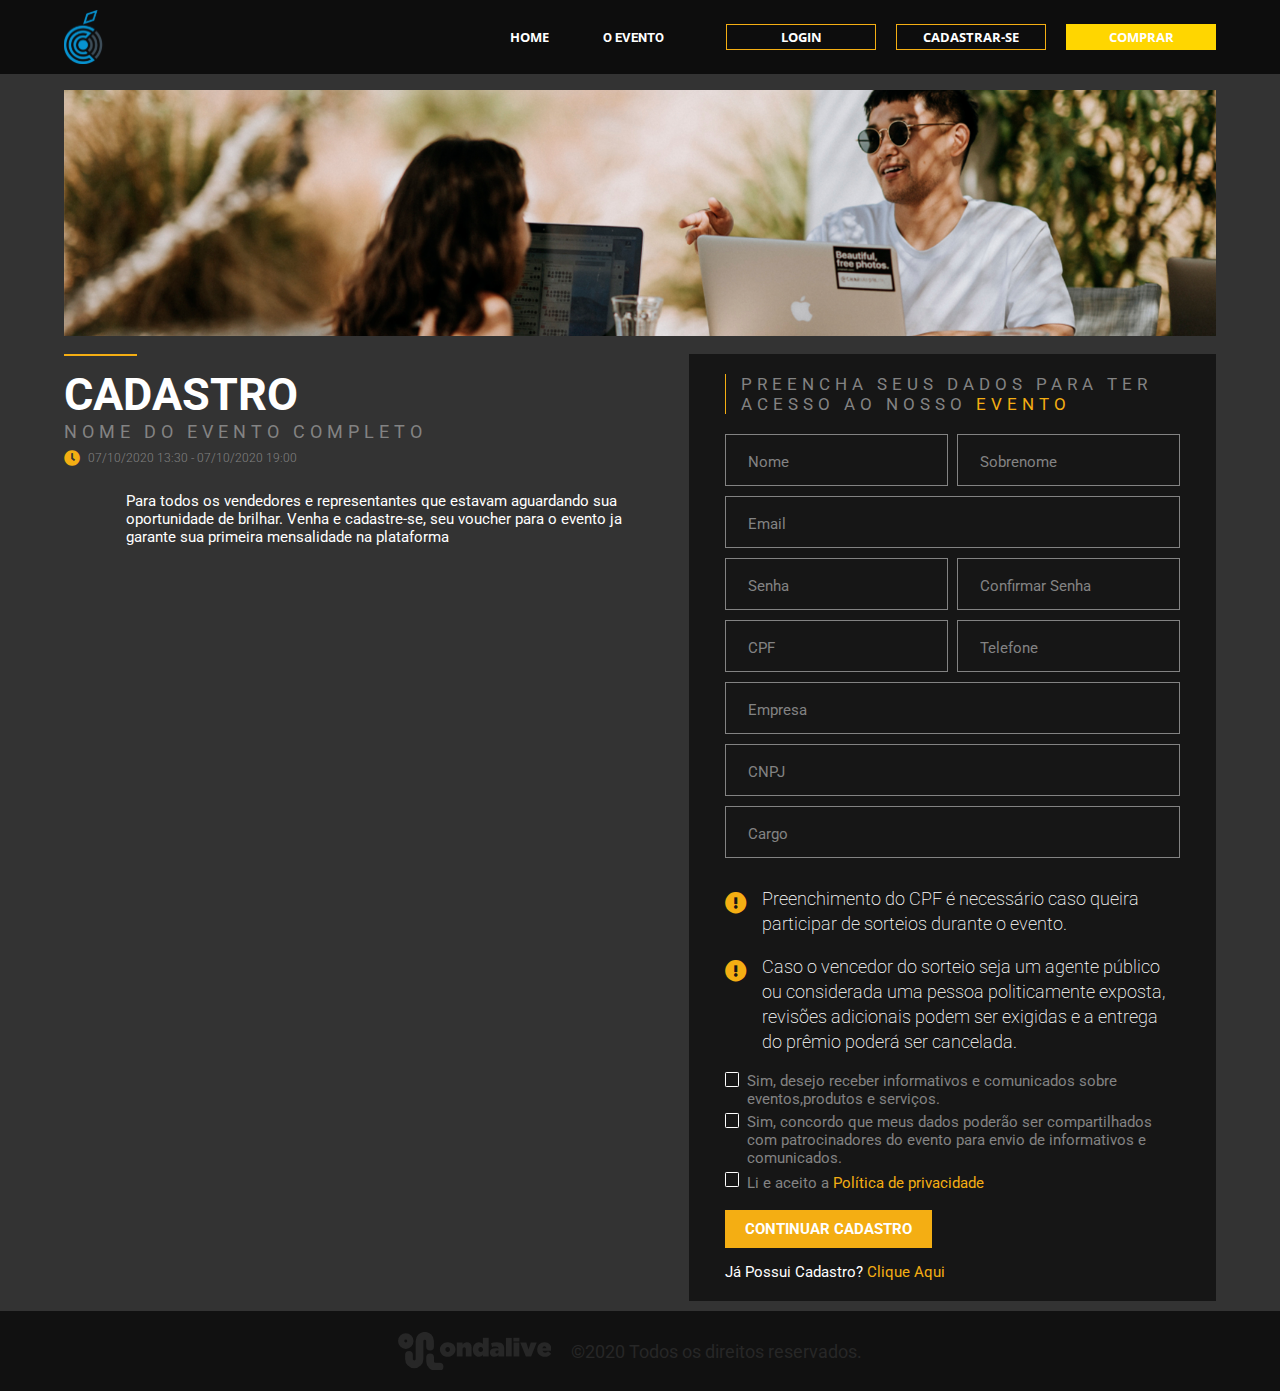
<file: cadastro.html>
<!DOCTYPE html>
<html lang="pt-br">

<head>
    <meta charset="UTF-8">
    <meta name="viewport" content="width=device-width, initial-scale=1.0">
    <link rel="shortcut icon" href="favicon.svg" type="image/x-icon">
    <link rel="stylesheet" href="./css/style.css">
    <link rel="stylesheet" href="./css/cadastro.css">
    <link rel="stylesheet" href="https://use.fontawesome.com/releases/v5.15.1/css/all.css">
    <link rel="stylesheet" href="./css/animate.css">
    <script src="./js/script.js"></script>
    <title>Cadastro</title>
</head>

<body>
    <div class="loader-holder" id="loader">
        <div class="loader"></div>
    </div>
    <div class="navbar-container">
        <nav class="navbar-holder">
            <img src="./img/logo-sticky.svg " alt="Logo" class="navbar-brand wow animate__animated animate__fadeInLeft"
                data-wow-delay="300ms">
            <ul class="navbar-list wow animate__animated animate__fadeInRight" data-wow-delay="300ms"
                style="margin: 0;">
                <li class="navbar-item"><a style="font-size: 1.3rem;" href="./index.html">Home</a></li>
                <li class="dropdown">
                    <button class="navbar-dropdown"><a href="#Evento">
                            O Evento</a></button>
                    <ul>
                        <li class="navbar-item"><a href="./index.html#Palestrantes">Palestrantes</a></li>
                        <li class="navbar-item"><a href="./index.html#Lançamento">Lançamento</a></li>
                        <li class="navbar-item"><a href="./index.html#Destaques">Destaques</a></li>
                        <li class="navbar-item"><a href="./index.html#Video">Video</a></li>
                        <li class="navbar-item"><a href="./index.html#Programação">Programação</a></li>
                        <li class="navbar-item"><a href="./index.html#Patrocinadores">Patrocinadores</a></li>
                        <li class="navbar-item"><a href="./index.html#Dúvidas">Dúvidas</a></li>
                        <li class="navbar-item"><a href="./index.html#Lotes">Lotes</a></li>
                        <li class="navbar-item"><a href="./index.html#Contato">Contato</a></li>
                    </ul>
                </li>
                <a href="./login.html" class="navbar-item outline">Login</a>
                <a href="./cadastro.html" class="navbar-item outline">Cadastrar-se</a>
                <a href="./hallorganizador.html" class="navbar-item full">Comprar</a>
            </ul>
            <button class="nav-icon" id="nav-icon">
                <i class="fa fa-bars"></i>
            </button>
        </nav>
    </div>
    <div id="mySidenav" class="sidenav">
        <div class="close-bbtn" id="close-btn">
            <i class="fa fa-window-close"></i>
        </div>
        <a href="./index.html">HOME</a>
        <button class="dropdown-btn">
            EVENTO<i class="fa fa-caret-down"></i>
        </button>
        <div class="dropdown-container">
            <ul>
                <li><a href="index.html#Palestrantes">PALESTRANTES</a></li>
                <li><a href="index.html#Lançamento">LANÇAMENTO</a></li>
                <li><a href="index.html#Destaques">DESTAQUES</a></li>
                <li><a href="index.html#Video">VIDEO</a></li>
                <li><a href="index.html#Programação">PROGRAMAÇÃO</a></li>
                <li><a href="index.html#Patrocinadores">PATROCINADORES</a></li>
                <li><a href="index.html#Dúvidas">DÚVIDAS</a></li>
                <li><a href="index.html#Lotes">LOTES</a></li>
                <li><a href="index.html#Contato">CONTATO</a></li>
            </ul>
        </div>
        <a href="./login.html" class="sidenav-item-outline">LOGIN</a>
        <a href="./cadastro.html" class="sidenav-item-outline">CADASTRE-SE</a>
        <a href="./hallorganizador.html" class="sidenav-item-full">COMPRAR</a>
    </div>
    <div id="main">
        <div class="body-grid">
            <div class="grid">
                <div class="top-banner wow animate__animated animate__fadeInUp">
                    <img src="./img/banner descktop.jpg">
                </div>
                <div class="top-banner-mobile wow animate__animated animate__fadeInUp">
                    <img src="./img/banner-mobile-f.jpg">
                </div>
            </div>
        </div>
        <div class="body-grid">
            <div class="grid">
                <div class="register">
                    <div class="presentation wow animate__animated animate__fadeInUp">
                        <div class="presentation-container">
                            <hr class="hr">
                            <h4 class="presentation-title">CADASTRO</h4>
                            <p class="presentation-subtitle">NOME DO EVENTO COMPLETO</p>
                            <div class="event-date">
                                <i class="fa fa-clock"></i>
                                <p>07/10/2020 13:30 - 07/10/2020 19:00</p>
                            </div>
                        </div>
                        <div class="img-middle">

                        </div>

                        <p class="presentation-text">Para todos os vendedores e representantes que estavam
                            aguardando sua oportunidade de brilhar. Venha e cadastre-se, seu voucher
                            para o evento ja garante sua primeira mensalidade na plataforma</p>
                    </div>
                    <div class="form wow animate__animated animate__fadeInUp" style="width: 50%;" id="form">
                        <div class="form-title">
                            <p class="form-subtitle">PREENCHA SEUS DADOS PARA TER ACESSO AO NOSSO <span>EVENTO</span>
                            </p>
                            <div class="form-form">
                                <form>
                                    <div class="row">
                                        <input type="text" placeholder="Nome" class="input-row1" name="name">
                                        <input type="text" placeholder="Sobrenome" class="input-row1" name="last-name">
                                    </div>
                                    <div class="row">
                                        <input type="email" placeholder="Email" class="input-row2" name="email">
                                    </div>
                                    <div class="row">
                                        <input type="password" placeholder="Senha" class="input-row1" name="password">
                                        <input type="password" placeholder="Confirmar Senha" class="input-row1"
                                            name="confirm-password">
                                    </div>
                                    <div class="row">
                                        <input type="text" placeholder="CPF" class="input-row1" name="cpf">
                                        <input type="tel" placeholder="Telefone" class="input-row1" name="phone">
                                    </div>
                                    <div class="row">
                                        <input type="text" placeholder="Empresa" class="input-row2" name="company">
                                    </div>
                                    <div class="row">
                                        <input type="text" placeholder="CNPJ" class="input-row2" name="cnpj">
                                    </div>
                                    <div class="row" style="margin-bottom: 1.8rem;">
                                        <input type="text" placeholder="Cargo" class="input-row2" name="office">
                                    </div>
                                    <div class="row">
                                        <div class="alert">
                                            <i class="fas fa-exclamation-circle"></i>
                                            <p>Preenchimento do CPF é necessário caso queira participar de sorteios
                                                durante
                                                o evento.</p>
                                        </div>
                                    </div>
                                    <div class="row">
                                        <div class="alert">
                                            <i class="fas fa-exclamation-circle"></i>
                                            <p>Caso o vencedor do sorteio seja um agente público ou considerada uma
                                                pessoa
                                                politicamente exposta, revisões adicionais podem ser exigidas e a
                                                entrega do
                                                prêmio poderá ser cancelada.</p>
                                        </div>
                                    </div>
                                    <div class="row">
                                        <label class="b-contain">
                                            <input class="checkbox-form" type="checkbox" name="services">
                                            <label class="label" for="services">Sim, desejo receber informativos e
                                                comunicados
                                                sobre
                                                eventos,produtos e serviços.</label>
                                            <div class="b-input"></div>
                                        </label>
                                    </div>
                                    <div class="row">
                                        <label class="b-contain">
                                            <input class="checkbox-form" type="checkbox" name="data">
                                            <label class="label" for="data">Sim, concordo que meus dados poderão ser
                                                compartilhados com
                                                patrocinadores do evento para envio de informativos e
                                                comunicados.</label>
                                            <div class="b-input"></div>
                                        </label>
                                    </div>
                                    <div class="row-policy">
                                        <label class="b-contain">

                                            <input class="checkbox-form" type="checkbox" name="policy">
                                            <label class="label" for="policy">Li e aceito a <a href="./privacidade.html"
                                                    target=" _blank"><span id="policy-span"
                                                        style="cursor: pointer;">Política
                                                        de
                                                        privacidade</span></a></label>
                                            <div class="b-input"></div>
                                        </label>
                                    </div>
                                    <div class="row-submit">
                                        <button class="submit" type="button"> <a href="./formulario.html"
                                                style="color: white;">Continuar
                                                Cadastro</a></button>
                                    </div>
                                    <div class="row">
                                        <p class="policy-text">Já Possui Cadastro? <a href="./login.html"><span>Clique
                                                    Aqui</span></a>
                                        </p>
                                    </div>
                                </form>
                            </div>
                        </div>
                    </div>
                </div>
            </div>
        </div>
    </div>
    <div class="footer wow animate__animated animate__slideInUp">
        <svg id="logoSvg" viewBox="0 0 962.51 242">
            <path class="logoOnda"
                d="M97.32,57.17v-.34A48.66,48.66,0,0,0,0,56.83v.34a48.66,48.66,0,0,0,97.32,0ZM39.41,57V57a9.25,9.25,0,0,1,18.5,0V57a9.25,9.25,0,0,1-18.5,0ZM176.64,68V57.34a8.77,8.77,0,0,0-8.77-8.77,8.76,8.76,0,0,0-8.77,8.77V169.47a57.33,57.33,0,0,1-114.66,0v-26.3a24.29,24.29,0,0,1,48.58,0v26.3a8.77,8.77,0,0,0,15,6.2,8.87,8.87,0,0,0,2.57-6.2V57.34a57.33,57.33,0,1,1,114.65,0V92.45a24.29,24.29,0,0,1-48.57,0V68ZM284.76,217.7A24.28,24.28,0,0,1,260.49,242h-26.3a57.14,57.14,0,0,1-40-16.31l-.49-.48c-.17-.16-.32-.33-.48-.5a57.08,57.08,0,0,1-16.32-40v-26.3a24.29,24.29,0,0,1,48.58,0v26.3a8.71,8.71,0,0,0,8.73,8.74h26.3a24.26,24.26,0,0,1,24.27,24.27Z" />
            <path class="logoLetra"
                d="M311.14,155.37a52.67,52.67,0,0,1-19.71-3.59A47.14,47.14,0,0,1,276,142a44.76,44.76,0,0,1-10.05-14.44,43.23,43.23,0,0,1-3.59-17.48v-.31A42.92,42.92,0,0,1,266,92.18a45.72,45.72,0,0,1,10.13-14.52,48.33,48.33,0,0,1,15.48-9.89,52.15,52.15,0,0,1,19.87-3.67,52.67,52.67,0,0,1,19.71,3.59,47.14,47.14,0,0,1,15.48,9.81A45,45,0,0,1,356.7,91.94a43.26,43.26,0,0,1,3.59,17.48v.32a43,43,0,0,1-3.67,17.55,45.72,45.72,0,0,1-10.13,14.52,48,48,0,0,1-15.56,9.89A52.36,52.36,0,0,1,311.14,155.37Zm.32-30.32a13,13,0,0,0,10.05-4.42,15.23,15.23,0,0,0,4-10.58v-.31a15.31,15.31,0,0,0-4.15-10.9,13.43,13.43,0,0,0-10.21-4.42,12.94,12.94,0,0,0-10.05,4.42,15.25,15.25,0,0,0-4,10.58v.32a15.29,15.29,0,0,0,4.15,10.89A13.42,13.42,0,0,0,311.46,125.05Z" />
            <path class="logoLetra"
                d="M368.43,66.17h36.38V78.3A44.55,44.55,0,0,1,409.58,73a34.9,34.9,0,0,1,6.05-4.54,33,33,0,0,1,7.24-3.2,29.17,29.17,0,0,1,8.51-1.19q13.85,0,21.8,8.45t8,23.3V153.3H424.76V107.5c0-3.72-.95-6.62-2.83-8.7A9,9,0,0,0,415,95.69a9.73,9.73,0,0,0-7.15,3.11q-3.06,3.12-3.06,8.7v45.8H368.43Z" />
            <path class="logoLetra"
                d="M506.3,155.37a33.5,33.5,0,0,1-14.76-3.27,36,36,0,0,1-11.89-9.25,43.7,43.7,0,0,1-8-14.21,54.89,54.89,0,0,1-2.87-18.27v-.32a57.1,57.1,0,0,1,2.94-18.83,46.72,46.72,0,0,1,8-14.52,34.86,34.86,0,0,1,11.78-9.33,32.66,32.66,0,0,1,14.4-3.27q9.87,0,15.92,3.67A44.54,44.54,0,0,1,532,76.07V36.81h36.38V153.3H532l.16-10.69q-2.24,2.38-4.71,4.71a30.14,30.14,0,0,1-12.37,6.94A31.56,31.56,0,0,1,506.3,155.37Zm12-29.84a13.48,13.48,0,0,0,10.32-4.46,15.86,15.86,0,0,0,4.13-11.17v-.32a16.73,16.73,0,0,0-1.12-6.07,16.41,16.41,0,0,0-3-5,13.29,13.29,0,0,0-4.6-3.36,14.09,14.09,0,0,0-5.72-1.19A13.45,13.45,0,0,0,508,98.41a15.84,15.84,0,0,0-4.13,11.17v.32A15.86,15.86,0,0,0,508,121.07,13.48,13.48,0,0,0,518.34,125.53Z" />
            <path class="logoLetra"
                d="M604.43,155.37a36.14,36.14,0,0,1-11.49-1.75,25.47,25.47,0,0,1-9.09-5.19,23.11,23.11,0,0,1-5.91-8.38,29.51,29.51,0,0,1-2.07-11.48v-.32q0-13.09,8.94-20.11t24.25-7c1.81,0,3.72.08,5.75.24s4,.4,5.82.72,3.59.66,5.19,1a23.46,23.46,0,0,1,3.83,1.2v-1.44q0-6.06-3.83-9.33t-12.29-3.27A55.46,55.46,0,0,0,601,91.62a87.58,87.58,0,0,0-11.57,3.59l-6.38-24.09a105.52,105.52,0,0,1,16.44-4.63,104.15,104.15,0,0,1,20.26-1.75q13.41,0,22.26,2.79a35.14,35.14,0,0,1,14.6,8.54,28,28,0,0,1,7,11.48,54.12,54.12,0,0,1,2.07,16.12V153.3H629.49v-8.78a36.05,36.05,0,0,1-10.77,7.9A32.63,32.63,0,0,1,604.43,155.37Zm14.37-20.9a10.23,10.23,0,0,0,8-3.59c2.13-2.39,3.2-5.67,3.2-9.81V117.4a19.3,19.3,0,0,0-3.83-1,25.1,25.1,0,0,0-4.47-.4q-5.43,0-8.3,2.79a9.27,9.27,0,0,0-2.87,6.94V126a8,8,0,0,0,8.3,8.46Z" />
            <path class="logoLetra" d="M676.24,36.81h36.38V153.3H676.24Z" />
            <path class="logoLetra" d="M723.31,36.81H761V60H723.31ZM724,66.17h36.38V153.3H724Z" />
            <path class="logoLetra" d="M765.92,66.17h38l14,43.73,14.2-43.73h37.5l-35.26,87.77h-33.2Z" />
            <path class="logoLetra"
                d="M920.22,155.37a56,56,0,0,1-19.54-3.27,44.34,44.34,0,0,1-15.16-9.17,40.22,40.22,0,0,1-9.74-14.21,48,48,0,0,1-3.43-18.51v-.31a48.46,48.46,0,0,1,3.35-18.12A44.76,44.76,0,0,1,885,77.26a42.46,42.46,0,0,1,14.12-9.65,45.62,45.62,0,0,1,18.11-3.51q11.65,0,20.19,3.75A38.69,38.69,0,0,1,951.5,78.14a42.79,42.79,0,0,1,8.3,15.32,62.81,62.81,0,0,1,2.71,18.67v3a26.42,26.42,0,0,1-.16,3h-56a16.47,16.47,0,0,0,6.22,8.7,17.64,17.64,0,0,0,10.22,3,19.34,19.34,0,0,0,9.17-2.23,34.47,34.47,0,0,0,8.54-6.7L960,136.38a51.91,51.91,0,0,1-16,13.73Q934.43,155.38,920.22,155.37Zm9.26-53.13q-.65-6.22-4-9.66a11,11,0,0,0-8.14-3.43,9.69,9.69,0,0,0-7.66,3.51,17.86,17.86,0,0,0-3.83,9.58Z" />
        </svg>
        <p>©2020 Todos os direitos reservados.</p>
    </div>
    <script src="./js/wow.js"></script>
    <script>

        let menu = document.getElementById("mySidenav")
        let body = document.getElementById("main")

        main.addEventListener("click", () => {
            menu.classList.remove("activeS")
        })

        document.getElementById("nav-icon").addEventListener("click", () => {
            document.getElementById("mySidenav").classList.toggle("activeS")
        })
        document.getElementById("close-btn").addEventListener("click", () => {
            document.getElementById("mySidenav").classList.remove("activeS")

        })

        var dropdown = document.getElementsByClassName("dropdown-btn");
        var i;

        for (i = 0; i < dropdown.length; i++) {
            dropdown[i].addEventListener("click", function () {
                this.classList.toggle("active");
                var dropdownContent = this.nextElementSibling;
                if (dropdownContent.style.display === "block") {
                    dropdownContent.style.display = "none";
                } else {
                    dropdownContent.style.display = "block";
                }
            });
        }

    </script>
</body>

</html>
</file>
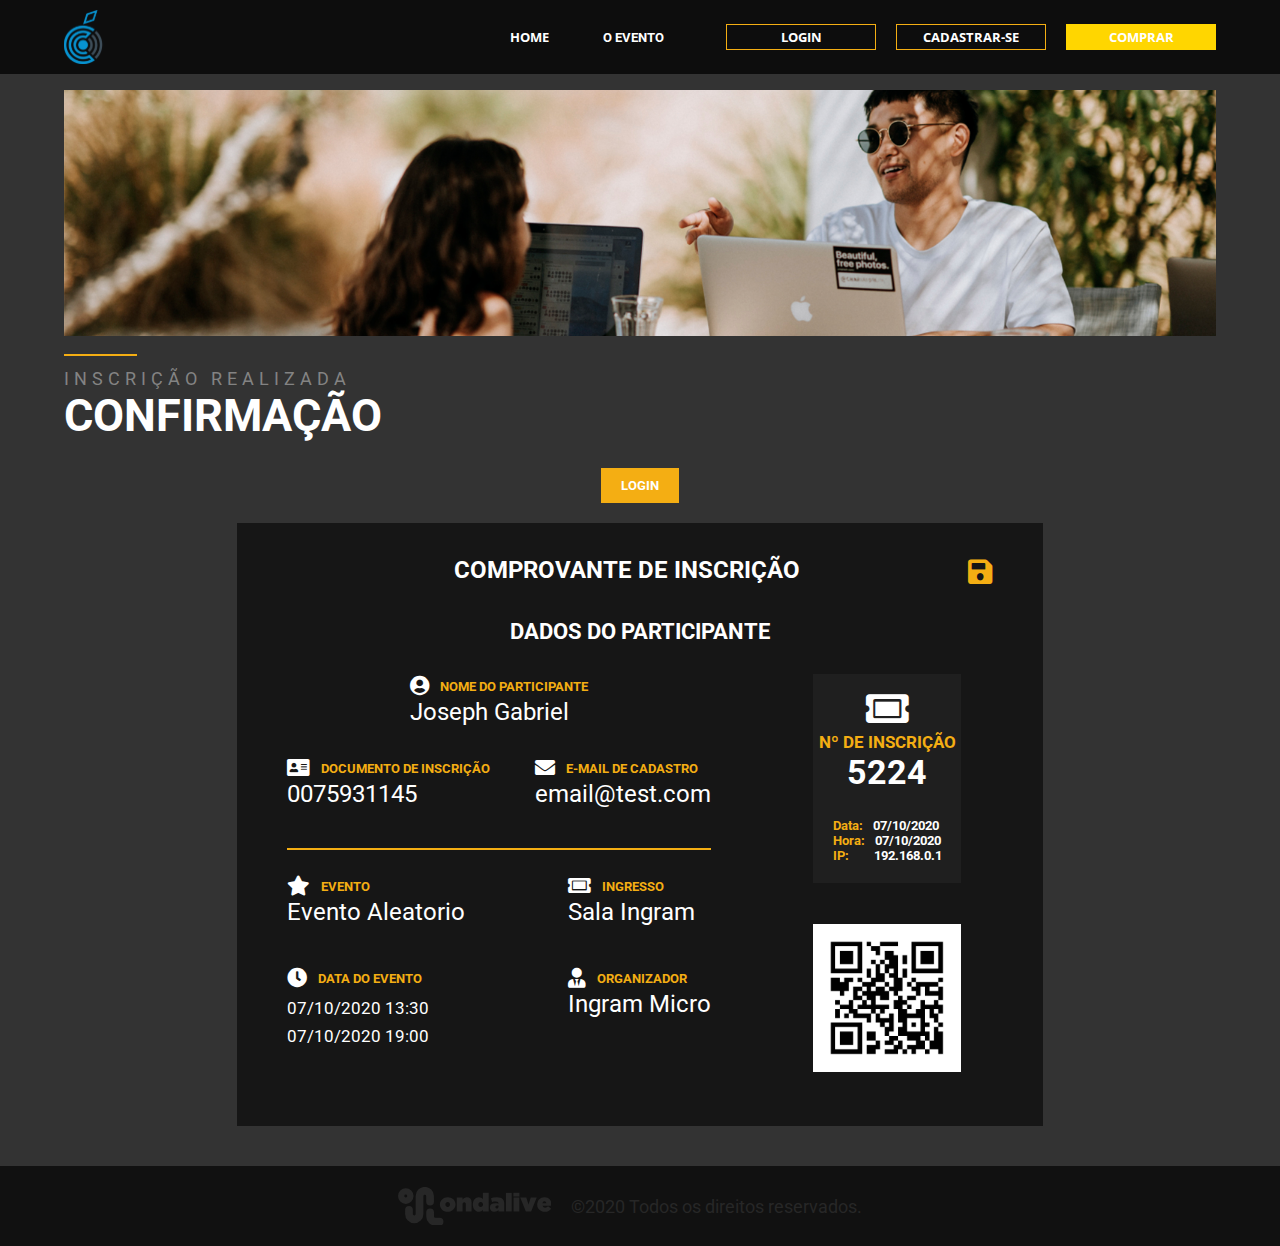
<file: confirmacao.html>
<!DOCTYPE html>
<html lang="pt-br">

<head>
    <meta charset="UTF-8">
    <meta name="viewport" content="width=device-width, initial-scale=1.0">
    <link rel="shortcut icon" href="favicon.svg" type="image/x-icon">
    <link rel="stylesheet" href="./css/style.css">
    <link rel="stylesheet" href="./css/cadastro.css">
    <link rel="stylesheet" href="./css/animate.css">
    <link rel="stylesheet" href="/css/confirm.css">
    <link rel="stylesheet" href="https://use.fontawesome.com/releases/v5.15.1/css/all.css">
    <script src="./js/script.js"></script>
    <title>Confirmação</title>
</head>

<body>
    <div class="loader-holder" id="loader">
        <div class="loader"></div>
    </div>
    <div class="navbar-container">
        <nav class="navbar-holder">
            <img src="./img/logo-sticky.svg " alt="Logo" class="navbar-brand wow animate__animated animate__fadeInLeft"
                data-wow-delay="300ms">
            <ul class="navbar-list wow animate__animated animate__fadeInRight" data-wow-delay="300ms"
                style="margin: 0;">
                <li class="navbar-item"><a style="font-size: 1.3rem;" href="./index.html">Home</a></li>
                <li class="dropdown">
                    <button class="navbar-dropdown"><a href="#Evento">
                            O Evento</a></button>
                    <ul>
                        <li class="navbar-item"><a href="./index.html#Palestrantes">Palestrantes</a></li>
                        <li class="navbar-item"><a href="./index.html#Lançamento">Lançamento</a></li>
                        <li class="navbar-item"><a href="./index.html#Destaques">Destaques</a></li>
                        <li class="navbar-item"><a href="./index.html#Video">Video</a></li>
                        <li class="navbar-item"><a href="./index.html#Programação">Programação</a></li>
                        <li class="navbar-item"><a href="./index.html#Patrocinadores">Patrocinadores</a></li>
                        <li class="navbar-item"><a href="./index.html#Dúvidas">Dúvidas</a></li>
                        <li class="navbar-item"><a href="./index.html#Lotes">Lotes</a></li>
                        <li class="navbar-item"><a href="./index.html#Contato">Contato</a></li>
                    </ul>
                </li>
                <a href="./login.html" class="navbar-item outline">Login</a>
                <a href="./cadastro.html" class="navbar-item outline">Cadastrar-se</a>
                <a href="./hallorganizador.html" class="navbar-item full">Comprar</a>
            </ul>
            <button class="nav-icon" id="nav-icon">
                <i class="fa fa-bars"></i>
            </button>
        </nav>
    </div>
    <div id="mySidenav" class="sidenav">
        <div class="close-bbtn" id="close-btn">
            <i class="fa fa-window-close"></i>
        </div>
        <a href="./index.html">HOME</a>
        <button class="dropdown-btn">
            EVENTO<i class="fa fa-caret-down"></i>
        </button>
        <div class="dropdown-container">
            <ul>
                <li><a href="index.html#Palestrantes">PALESTRANTES</a></li>
                <li><a href="index.html#Lançamento">LANÇAMENTO</a></li>
                <li><a href="index.html#Destaques">DESTAQUES</a></li>
                <li><a href="index.html#Video">VIDEO</a></li>
                <li><a href="index.html#Programação">PROGRAMAÇÃO</a></li>
                <li><a href="index.html#Patrocinadores">PATROCINADORES</a></li>
                <li><a href="index.html#Dúvidas">DÚVIDAS</a></li>
                <li><a href="index.html#Lotes">LOTES</a></li>
                <li><a href="index.html#Contato">CONTATO</a></li>
            </ul>
        </div>
        <a href="./login.html" class="sidenav-item-outline">LOGIN</a>
        <a href="./cadastro.html" class="sidenav-item-outline">CADASTRE-SE</a>
        <a href="./hallorganizador.html" class="sidenav-item-full">COMPRAR</a>
    </div>
    <div id="main">
        <div class="body-grid">
            <div class="grid">
                <div class="top-banner wow animate__animated animate__fadeInUp">
                    <img src="./img/banner descktop.jpg">
                </div>
                <div class="top-banner-mobile wow animate__animated animate__fadeInUp">
                    <img src="./img/banner-mobile-f.jpg">
                </div>
            </div>
        </div>
        <div class="body-grid">
            <div class="grid">
                <div class="policy-register w100 wow animate__animated animate__fadeInUp">
                    <div class="presentation ">
                        <div class="presentation-container">
                            <hr class="hr">
                            <p class="presentation-subtitle">INSCRIÇÃO REALIZADA</p>
                            <h4 class="presentation-title">CONFIRMAÇÃO</h4>
                        </div>
                    </div>
                    <div class="button-login">
                        <a href="./login.html">
                            <button>
                                <a href="./login.html">Login</a>
                            </button>
                        </a>
                    </div>
                    <div class="policy-text-long wow animate__animated animate__fadeInUp" id="box-confirm">
                        <div class="confirm-title">
                            <h4>Comprovante de inscrição</h6>
                                <div class="clip">
                                    <i class="fa fa-save "></i>
                                </div>
                        </div>
                        <div class="confirm-subtitle">
                            <h6>Dados do Participante</h6>
                        </div>
                        <div class="confirm-data">
                            <div class="confirm-box">
                                <div class="confirm-box-data" id="first-box-data" style="width: 100%;">
                                    <div class="confirm-box-data">
                                        <div class="box-title">
                                            <div class="confirm-icon">
                                                <i class="fa fa-user-circle"></i>
                                            </div>
                                            <div class="confirm-box-title">
                                                <h6>Nome do Participante</h6>
                                            </div>
                                        </div>
                                        <div class="confirm-box-description">
                                            <p>Joseph Gabriel</p>
                                        </div>
                                    </div>
                                </div>

                                <div class="confirm-box-data">
                                    <div class="box-title">
                                        <div class="confirm-icon">
                                            <i class="fa fa-address-card"></i>
                                        </div>
                                        <div class="confirm-box-title">
                                            <h6>Documento de Inscrição</h6>
                                        </div>
                                    </div>
                                    <div class="confirm-box-description">
                                        <p>0075931145</p>
                                    </div>
                                </div>

                                <div class="confirm-box-data" style="margin-bottom: 2rem;">
                                    <div class="box-title">
                                        <div class="confirm-icon">
                                            <i class="fa fa-envelope"></i>
                                        </div>
                                        <div class="confirm-box-title">
                                            <h6>E-mail de Cadastro</h6>
                                        </div>
                                    </div>
                                    <div class="confirm-box-description">
                                        <p>email@test.com</p>
                                    </div>
                                </div>
                                <hr class="hr-confirm">


                                <div>
                                    <div class="confirm-box-data">
                                        <div class="box-title">
                                            <div class="confirm-icon">
                                                <i class="fa fa-star"></i>
                                            </div>
                                            <div class="confirm-box-title">
                                                <h6>Evento</h6>
                                            </div>
                                        </div>
                                        <div class="confirm-box-description">
                                            <p>Evento Aleatorio</p>
                                        </div>
                                    </div>

                                    <div class="confirm-box-data">
                                        <div class="box-title">
                                            <div class="confirm-icon">
                                                <i class="fa fa-clock"></i>
                                            </div>
                                            <div class="confirm-box-title">
                                                <h6>Data do Evento</h6>
                                            </div>
                                        </div>
                                        <div class="confirm-box-description-data">
                                            <p>07/10/2020 13:30</p>
                                            <p>07/10/2020 19:00</p>
                                        </div>
                                    </div>

                                </div>

                                <div>
                                    <div class="confirm-box-data">
                                        <div class="box-title">
                                            <div class="confirm-icon">
                                                <i class="fa fa-ticket-alt"></i>
                                            </div>
                                            <div class="confirm-box-title">
                                                <h6>Ingresso</h6>
                                            </div>
                                        </div>
                                        <div class="confirm-box-description">
                                            <p>Sala Ingram</p>
                                        </div>
                                    </div>

                                    <div class="confirm-box-data">
                                        <div class="box-title">
                                            <div class="confirm-icon">
                                                <i class="fa fa-user-tie"></i>
                                            </div>
                                            <div class="confirm-box-title">
                                                <h6>Organizador </h6>
                                            </div>
                                        </div>
                                        <div class="confirm-box-description">
                                            <p>Ingram Micro</p>
                                        </div>
                                    </div>
                                </div>


                            </div>
                            <div class="confirm-code">
                                <div class="subscription-box">
                                    <div class="subscription-icon">
                                        <i class="fa fa-ticket-alt"></i>
                                    </div>
                                    <div class="subscription-title">
                                        <h6>Nº de Inscrição</h6>
                                    </div>
                                    <div class="subscription-number">
                                        <p>5224</p>
                                    </div>
                                    <div class="subscription-date">
                                        <div class="subscription-date-text">
                                            <span>Data:</span>07/10/2020
                                        </div>
                                        <div class="subscription-date-text">
                                            <span>Hora:</span>07/10/2020
                                        </div>
                                        <div class="subscription-date-text">
                                            <span>IP:</span>&nbsp;&nbsp;&nbsp;&nbsp; 192.168.0.1
                                        </div>
                                    </div>
                                </div>
                                <div class="qr-code">
                                    <img src="./img/qrcode.svg" style="object-fit: cover;">
                                </div>
                            </div>
                        </div>
                    </div>
                </div>
            </div>
        </div>
    </div>
    <div class="footer wow animate__animated animate__slideInUp">
        <svg id="logoSvg" viewBox="0 0 962.51 242">
            <path class="logoOnda"
                d="M97.32,57.17v-.34A48.66,48.66,0,0,0,0,56.83v.34a48.66,48.66,0,0,0,97.32,0ZM39.41,57V57a9.25,9.25,0,0,1,18.5,0V57a9.25,9.25,0,0,1-18.5,0ZM176.64,68V57.34a8.77,8.77,0,0,0-8.77-8.77,8.76,8.76,0,0,0-8.77,8.77V169.47a57.33,57.33,0,0,1-114.66,0v-26.3a24.29,24.29,0,0,1,48.58,0v26.3a8.77,8.77,0,0,0,15,6.2,8.87,8.87,0,0,0,2.57-6.2V57.34a57.33,57.33,0,1,1,114.65,0V92.45a24.29,24.29,0,0,1-48.57,0V68ZM284.76,217.7A24.28,24.28,0,0,1,260.49,242h-26.3a57.14,57.14,0,0,1-40-16.31l-.49-.48c-.17-.16-.32-.33-.48-.5a57.08,57.08,0,0,1-16.32-40v-26.3a24.29,24.29,0,0,1,48.58,0v26.3a8.71,8.71,0,0,0,8.73,8.74h26.3a24.26,24.26,0,0,1,24.27,24.27Z" />
            <path class="logoLetra"
                d="M311.14,155.37a52.67,52.67,0,0,1-19.71-3.59A47.14,47.14,0,0,1,276,142a44.76,44.76,0,0,1-10.05-14.44,43.23,43.23,0,0,1-3.59-17.48v-.31A42.92,42.92,0,0,1,266,92.18a45.72,45.72,0,0,1,10.13-14.52,48.33,48.33,0,0,1,15.48-9.89,52.15,52.15,0,0,1,19.87-3.67,52.67,52.67,0,0,1,19.71,3.59,47.14,47.14,0,0,1,15.48,9.81A45,45,0,0,1,356.7,91.94a43.26,43.26,0,0,1,3.59,17.48v.32a43,43,0,0,1-3.67,17.55,45.72,45.72,0,0,1-10.13,14.52,48,48,0,0,1-15.56,9.89A52.36,52.36,0,0,1,311.14,155.37Zm.32-30.32a13,13,0,0,0,10.05-4.42,15.23,15.23,0,0,0,4-10.58v-.31a15.31,15.31,0,0,0-4.15-10.9,13.43,13.43,0,0,0-10.21-4.42,12.94,12.94,0,0,0-10.05,4.42,15.25,15.25,0,0,0-4,10.58v.32a15.29,15.29,0,0,0,4.15,10.89A13.42,13.42,0,0,0,311.46,125.05Z" />
            <path class="logoLetra"
                d="M368.43,66.17h36.38V78.3A44.55,44.55,0,0,1,409.58,73a34.9,34.9,0,0,1,6.05-4.54,33,33,0,0,1,7.24-3.2,29.17,29.17,0,0,1,8.51-1.19q13.85,0,21.8,8.45t8,23.3V153.3H424.76V107.5c0-3.72-.95-6.62-2.83-8.7A9,9,0,0,0,415,95.69a9.73,9.73,0,0,0-7.15,3.11q-3.06,3.12-3.06,8.7v45.8H368.43Z" />
            <path class="logoLetra"
                d="M506.3,155.37a33.5,33.5,0,0,1-14.76-3.27,36,36,0,0,1-11.89-9.25,43.7,43.7,0,0,1-8-14.21,54.89,54.89,0,0,1-2.87-18.27v-.32a57.1,57.1,0,0,1,2.94-18.83,46.72,46.72,0,0,1,8-14.52,34.86,34.86,0,0,1,11.78-9.33,32.66,32.66,0,0,1,14.4-3.27q9.87,0,15.92,3.67A44.54,44.54,0,0,1,532,76.07V36.81h36.38V153.3H532l.16-10.69q-2.24,2.38-4.71,4.71a30.14,30.14,0,0,1-12.37,6.94A31.56,31.56,0,0,1,506.3,155.37Zm12-29.84a13.48,13.48,0,0,0,10.32-4.46,15.86,15.86,0,0,0,4.13-11.17v-.32a16.73,16.73,0,0,0-1.12-6.07,16.41,16.41,0,0,0-3-5,13.29,13.29,0,0,0-4.6-3.36,14.09,14.09,0,0,0-5.72-1.19A13.45,13.45,0,0,0,508,98.41a15.84,15.84,0,0,0-4.13,11.17v.32A15.86,15.86,0,0,0,508,121.07,13.48,13.48,0,0,0,518.34,125.53Z" />
            <path class="logoLetra"
                d="M604.43,155.37a36.14,36.14,0,0,1-11.49-1.75,25.47,25.47,0,0,1-9.09-5.19,23.11,23.11,0,0,1-5.91-8.38,29.51,29.51,0,0,1-2.07-11.48v-.32q0-13.09,8.94-20.11t24.25-7c1.81,0,3.72.08,5.75.24s4,.4,5.82.72,3.59.66,5.19,1a23.46,23.46,0,0,1,3.83,1.2v-1.44q0-6.06-3.83-9.33t-12.29-3.27A55.46,55.46,0,0,0,601,91.62a87.58,87.58,0,0,0-11.57,3.59l-6.38-24.09a105.52,105.52,0,0,1,16.44-4.63,104.15,104.15,0,0,1,20.26-1.75q13.41,0,22.26,2.79a35.14,35.14,0,0,1,14.6,8.54,28,28,0,0,1,7,11.48,54.12,54.12,0,0,1,2.07,16.12V153.3H629.49v-8.78a36.05,36.05,0,0,1-10.77,7.9A32.63,32.63,0,0,1,604.43,155.37Zm14.37-20.9a10.23,10.23,0,0,0,8-3.59c2.13-2.39,3.2-5.67,3.2-9.81V117.4a19.3,19.3,0,0,0-3.83-1,25.1,25.1,0,0,0-4.47-.4q-5.43,0-8.3,2.79a9.27,9.27,0,0,0-2.87,6.94V126a8,8,0,0,0,8.3,8.46Z" />
            <path class="logoLetra" d="M676.24,36.81h36.38V153.3H676.24Z" />
            <path class="logoLetra" d="M723.31,36.81H761V60H723.31ZM724,66.17h36.38V153.3H724Z" />
            <path class="logoLetra" d="M765.92,66.17h38l14,43.73,14.2-43.73h37.5l-35.26,87.77h-33.2Z" />
            <path class="logoLetra"
                d="M920.22,155.37a56,56,0,0,1-19.54-3.27,44.34,44.34,0,0,1-15.16-9.17,40.22,40.22,0,0,1-9.74-14.21,48,48,0,0,1-3.43-18.51v-.31a48.46,48.46,0,0,1,3.35-18.12A44.76,44.76,0,0,1,885,77.26a42.46,42.46,0,0,1,14.12-9.65,45.62,45.62,0,0,1,18.11-3.51q11.65,0,20.19,3.75A38.69,38.69,0,0,1,951.5,78.14a42.79,42.79,0,0,1,8.3,15.32,62.81,62.81,0,0,1,2.71,18.67v3a26.42,26.42,0,0,1-.16,3h-56a16.47,16.47,0,0,0,6.22,8.7,17.64,17.64,0,0,0,10.22,3,19.34,19.34,0,0,0,9.17-2.23,34.47,34.47,0,0,0,8.54-6.7L960,136.38a51.91,51.91,0,0,1-16,13.73Q934.43,155.38,920.22,155.37Zm9.26-53.13q-.65-6.22-4-9.66a11,11,0,0,0-8.14-3.43,9.69,9.69,0,0,0-7.66,3.51,17.86,17.86,0,0,0-3.83,9.58Z" />
        </svg>
        <p>©2020 Todos os direitos reservados.</p>
    </div>
    <script>

        let menu = document.getElementById("mySidenav")
        let body = document.getElementById("main")

        main.addEventListener("click", () => {
            menu.classList.remove("activeS")
        })

        document.getElementById("nav-icon").addEventListener("click", () => {
            document.getElementById("mySidenav").classList.toggle("activeS")
        })
        document.getElementById("close-btn").addEventListener("click", () => {
            document.getElementById("mySidenav").classList.remove("activeS")

        })

        var dropdown = document.getElementsByClassName("dropdown-btn");
        var i;

        for (i = 0; i < dropdown.length; i++) {
            dropdown[i].addEventListener("click", function () {
                this.classList.toggle("active");
                var dropdownContent = this.nextElementSibling;
                if (dropdownContent.style.display === "block") {
                    dropdownContent.style.display = "none";
                } else {
                    dropdownContent.style.display = "block";
                }
            });
        }

    </script>
</body>

</html>
</file>
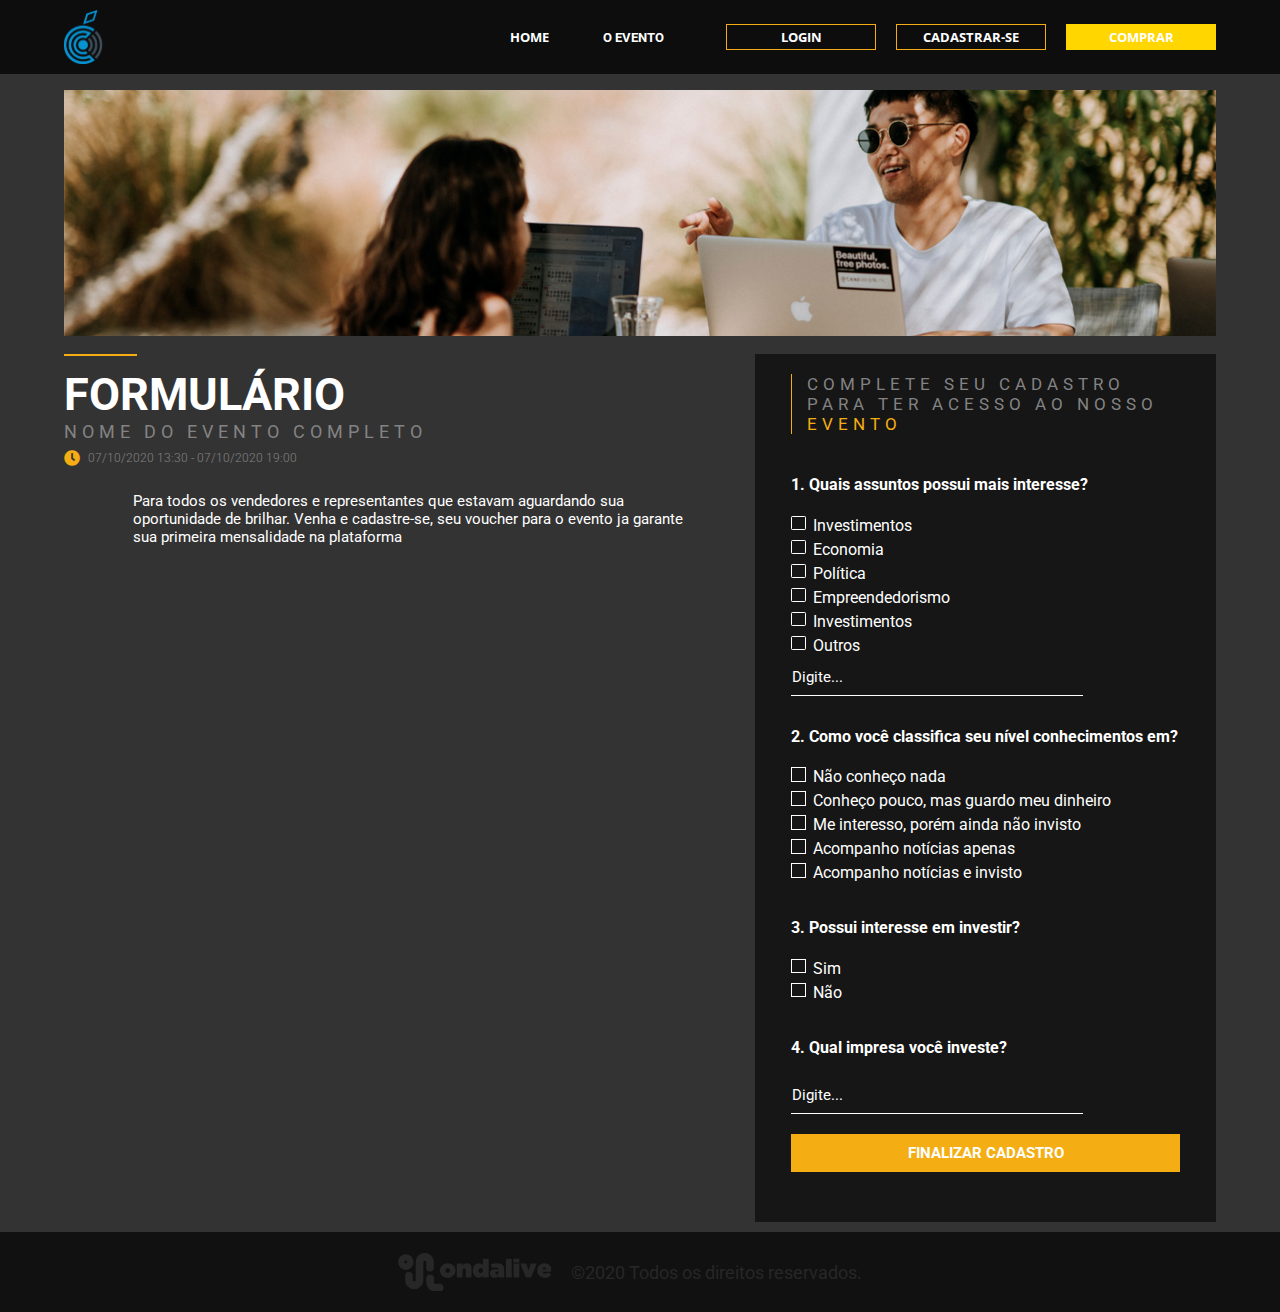
<file: formulario.html>
<!DOCTYPE html>
<html lang="pt-br">

<head>
    <meta charset="UTF-8">
    <meta name="viewport" content="width=device-width, initial-scale=1.0">
    <link rel="shortcut icon" href="favicon.svg" type="image/x-icon">
    <link rel="stylesheet" href="./css/style.css">
    <link rel="stylesheet" href="./css/cadastro.css">
    <link rel="stylesheet" href="./css/animate.css">
    <link rel="stylesheet" href="https://use.fontawesome.com/releases/v5.15.1/css/all.css">
    <script src="./js/script.js"></script>
    <title>Formulário</title>
</head>

<body>
    <div class="loader-holder" id="loader">
        <div class="loader"></div>
    </div>
    <div class="navbar-container">
        <nav class="navbar-holder">
            <img src="./img/logo-sticky.svg " alt="Logo" class="navbar-brand wow animate__animated animate__fadeInLeft"
                data-wow-delay="300ms">
            <ul class="navbar-list wow animate__animated animate__fadeInRight" data-wow-delay="300ms"
                style="margin: 0;">
                <li class="navbar-item"><a style="font-size: 1.3rem;" href="./index.html">Home</a></li>
                <li class="dropdown">
                    <button class="navbar-dropdown"><a href="#Evento">
                            O Evento</a></button>
                    <ul>
                        <li class="navbar-item"><a href="./index.html#Palestrantes">Palestrantes</a></li>
                        <li class="navbar-item"><a href="./index.html#Lançamento">Lançamento</a></li>
                        <li class="navbar-item"><a href="./index.html#Destaques">Destaques</a></li>
                        <li class="navbar-item"><a href="./index.html#Video">Video</a></li>
                        <li class="navbar-item"><a href="./index.html#Programação">Programação</a></li>
                        <li class="navbar-item"><a href="./index.html#Patrocinadores">Patrocinadores</a></li>
                        <li class="navbar-item"><a href="./index.html#Dúvidas">Dúvidas</a></li>
                        <li class="navbar-item"><a href="./index.html#Lotes">Lotes</a></li>
                        <li class="navbar-item"><a href="./index.html#Contato">Contato</a></li>
                    </ul>
                </li>
                <a href="./login.html" class="navbar-item outline">Login</a>
                <a href="./cadastro.html" class="navbar-item outline">Cadastrar-se</a>
                <a href="./hallorganizador.html" class="navbar-item full">Comprar</a>
            </ul>
            <button class="nav-icon" id="nav-icon">
                <i class="fa fa-bars"></i>
            </button>
        </nav>
    </div>
    <div id="mySidenav" class="sidenav">
        <div class="close-bbtn" id="close-btn">
            <i class="fa fa-window-close"></i>
        </div>
        <a href="./index.html">HOME</a>
        <button class="dropdown-btn">
            EVENTO<i class="fa fa-caret-down"></i>
        </button>
        <div class="dropdown-container">
            <ul>
                <li><a href="index.html#Palestrantes">PALESTRANTES</a></li>
                <li><a href="index.html#Lançamento">LANÇAMENTO</a></li>
                <li><a href="index.html#Destaques">DESTAQUES</a></li>
                <li><a href="index.html#Video">VIDEO</a></li>
                <li><a href="index.html#Programação">PROGRAMAÇÃO</a></li>
                <li><a href="index.html#Patrocinadores">PATROCINADORES</a></li>
                <li><a href="index.html#Dúvidas">DÚVIDAS</a></li>
                <li><a href="index.html#Lotes">LOTES</a></li>
                <li><a href="index.html#Contato">CONTATO</a></li>
            </ul>
        </div>
        <a href="./login.html" class="sidenav-item-outline">LOGIN</a>
        <a href="./cadastro.html" class="sidenav-item-outline">CADASTRE-SE</a>
        <a href="./hallorganizador.html" class="sidenav-item-full">COMPRAR</a>
    </div>
    <div id="main">
        <div class="body-grid">
            <div class="grid">
                <div class="top-banner wow animate__animated animate__fadeInUp">
                    <img src="./img/banner descktop.jpg">
                </div>
                <div class="top-banner-mobile wow animate__animated animate__fadeInUp">
                    <img src="./img/banner-mobile-f.jpg">
                </div>
            </div>
        </div>
        <div class="body-grid">
            <div class="grid">
                <div class="register">
                    <div class="presentation wow animate__animated animate__fadeInUp">
                        <div class="presentation-container">
                            <hr class="hr">
                            <h4 class="presentation-title">FORMULÁRIO</h4>
                            <p class="presentation-subtitle">NOME DO EVENTO COMPLETO</p>
                            <div class="event-date">
                                <i class="fa fa-clock"></i>
                                <p>07/10/2020 13:30 - 07/10/2020 19:00</p>
                            </div>
                        </div>
                        <div class="img-middle">

                        </div>
                        <p class="presentation-text">Para todos os vendedores e representantes que estavam
                            aguardando sua oportunidade de brilhar. Venha e cadastre-se, seu voucher
                            para o evento ja garante sua primeira mensalidade na plataforma</p>
                    </div>
                    <div class="form wow animate__animated animate__fadeInUp" id="form" style="width: 40%;">
                        <div class=" form-title">
                            <p class="form-subtitle">COMPLETE SEU CADASTRO PARA TER ACESSO AO NOSSO
                                <span>EVENTO</span></p>
                            <div class="form-form">
                                <form>
                                    <div class="row-form">
                                        <h4>1. Quais assuntos possui mais interesse? </h4>
                                        <div class="ask-checkbox">
                                            <label class="b-contain">
                                                <label for="investimentos">Investimentos</label>
                                                <input type="checkbox">
                                                <div class="b-input"></div>
                                            </label>
                                        </div>
                                        <div class="ask-checkbox">
                                            <label class="b-contain">
                                                <label for="Economia">Economia</label>
                                                <input type="checkbox">
                                                <div class="b-input"></div>
                                            </label>
                                        </div>
                                        <div class="ask-checkbox">
                                            <label class="b-contain">
                                                <input type="checkbox" name="Política">
                                                <label for="Política">Política</label>
                                                <div class="b-input"></div>
                                            </label>
                                        </div>
                                        <div class="ask-checkbox">
                                            <label class="b-contain">
                                                <input type="checkbox" name="Empreendedorismo">
                                                <label for="Empreendedorismo">Empreendedorismo</label>
                                                <div class="b-input"></div>
                                            </label>
                                        </div>
                                        <div class="ask-checkbox">
                                            <label class="b-contain">
                                                <input type="checkbox" name="investimentos">
                                                <label for="investimentos">Investimentos</label>
                                                <div class="b-input"></div>
                                            </label>
                                        </div>
                                        <div class="ask-checkbox">
                                            <label class="b-contain">
                                                <input type="checkbox" name="Outros">
                                                <label for="Outros">Outros</label>
                                                <div class="b-input"></div>
                                            </label>
                                        </div>
                                        <div class="ask-text">
                                            <input type="text" placeholder="Digite...">
                                        </div>
                                    </div>
                                    <div class="row-form">
                                        <h4>2. Como você classifica seu nível conhecimentos em?</h4>
                                        <div class="ask-radio">
                                            <label class="b-contain">
                                                <input type="radio" name="opt-1">
                                                <label for="opt-1">Não conheço nada</label>
                                                <div class="b-input"></div>
                                            </label>
                                        </div>
                                        <div class="ask-radio">
                                            <label class="b-contain">
                                                <input type="radio" name="opt-1">
                                                <label for="opt-1">Conheço pouco, mas guardo meu dinheiro</label>
                                                <div class="b-input"></div>
                                            </label>
                                        </div>
                                        <div class="ask-radio">
                                            <label class="b-contain">
                                                <input type="radio" name="opt-1">
                                                <label for="opt-1">Me interesso, porém ainda não invisto </label>
                                                <div class="b-input"></div>
                                            </label>
                                        </div>
                                        <div class="ask-radio">
                                            <label class="b-contain">
                                                <input type="radio" name="opt-1">
                                                <label for="opt-1">Acompanho notícias apenas</label>
                                                <div class="b-input"></div>
                                            </label>
                                        </div>
                                        <div class="ask-radio">
                                            <label class="b-contain">
                                                <input type="radio" name="opt-1">
                                                <label for="opt-1">Acompanho notícias e invisto </label>
                                                <div class="b-input"></div>
                                            </label>
                                        </div>
                                    </div>
                                    <div class="row-form">
                                        <h4>3. Possui interesse em investir?</h4>
                                        <div class="ask-radio">
                                            <label class="b-contain">
                                                <input type="radio" name="opt-true">
                                                <label for="opt-true">Sim</label>
                                                <div class="b-input"></div>
                                            </label>
                                        </div>
                                        <div class="ask-radio">
                                            <label class="b-contain">
                                                <input type="radio" name="opt-false">
                                                <label for="opt-false">Não</label>
                                                <div class="b-input"></div>
                                            </label>
                                        </div>
                                    </div>
                                    <div class="row-form">
                                        <h4>4. Qual impresa você investe? </h4>
                                        <div class="ask-text">
                                            <input type="text" placeholder="Digite...">
                                        </div>
                                    </div>
                                    <div class="row-form">
                                        <div class="row-submit-btn-password">
                                            <a href="./confirmacao.html" style="cursor: pointer;"><button type="button"
                                                    style="cursor: pointer;" class="submit">Finalizar
                                                    Cadastro</button></a>
                                        </div>
                                    </div>
                                </form>
                            </div>
                        </div>
                    </div>
                </div>
            </div>
        </div>
    </div>
    <div class="footer wow animate__animated animate__slideInUp">
        <svg id="logoSvg" viewBox="0 0 962.51 242">
            <path class="logoOnda"
                d="M97.32,57.17v-.34A48.66,48.66,0,0,0,0,56.83v.34a48.66,48.66,0,0,0,97.32,0ZM39.41,57V57a9.25,9.25,0,0,1,18.5,0V57a9.25,9.25,0,0,1-18.5,0ZM176.64,68V57.34a8.77,8.77,0,0,0-8.77-8.77,8.76,8.76,0,0,0-8.77,8.77V169.47a57.33,57.33,0,0,1-114.66,0v-26.3a24.29,24.29,0,0,1,48.58,0v26.3a8.77,8.77,0,0,0,15,6.2,8.87,8.87,0,0,0,2.57-6.2V57.34a57.33,57.33,0,1,1,114.65,0V92.45a24.29,24.29,0,0,1-48.57,0V68ZM284.76,217.7A24.28,24.28,0,0,1,260.49,242h-26.3a57.14,57.14,0,0,1-40-16.31l-.49-.48c-.17-.16-.32-.33-.48-.5a57.08,57.08,0,0,1-16.32-40v-26.3a24.29,24.29,0,0,1,48.58,0v26.3a8.71,8.71,0,0,0,8.73,8.74h26.3a24.26,24.26,0,0,1,24.27,24.27Z" />
            <path class="logoLetra"
                d="M311.14,155.37a52.67,52.67,0,0,1-19.71-3.59A47.14,47.14,0,0,1,276,142a44.76,44.76,0,0,1-10.05-14.44,43.23,43.23,0,0,1-3.59-17.48v-.31A42.92,42.92,0,0,1,266,92.18a45.72,45.72,0,0,1,10.13-14.52,48.33,48.33,0,0,1,15.48-9.89,52.15,52.15,0,0,1,19.87-3.67,52.67,52.67,0,0,1,19.71,3.59,47.14,47.14,0,0,1,15.48,9.81A45,45,0,0,1,356.7,91.94a43.26,43.26,0,0,1,3.59,17.48v.32a43,43,0,0,1-3.67,17.55,45.72,45.72,0,0,1-10.13,14.52,48,48,0,0,1-15.56,9.89A52.36,52.36,0,0,1,311.14,155.37Zm.32-30.32a13,13,0,0,0,10.05-4.42,15.23,15.23,0,0,0,4-10.58v-.31a15.31,15.31,0,0,0-4.15-10.9,13.43,13.43,0,0,0-10.21-4.42,12.94,12.94,0,0,0-10.05,4.42,15.25,15.25,0,0,0-4,10.58v.32a15.29,15.29,0,0,0,4.15,10.89A13.42,13.42,0,0,0,311.46,125.05Z" />
            <path class="logoLetra"
                d="M368.43,66.17h36.38V78.3A44.55,44.55,0,0,1,409.58,73a34.9,34.9,0,0,1,6.05-4.54,33,33,0,0,1,7.24-3.2,29.17,29.17,0,0,1,8.51-1.19q13.85,0,21.8,8.45t8,23.3V153.3H424.76V107.5c0-3.72-.95-6.62-2.83-8.7A9,9,0,0,0,415,95.69a9.73,9.73,0,0,0-7.15,3.11q-3.06,3.12-3.06,8.7v45.8H368.43Z" />
            <path class="logoLetra"
                d="M506.3,155.37a33.5,33.5,0,0,1-14.76-3.27,36,36,0,0,1-11.89-9.25,43.7,43.7,0,0,1-8-14.21,54.89,54.89,0,0,1-2.87-18.27v-.32a57.1,57.1,0,0,1,2.94-18.83,46.72,46.72,0,0,1,8-14.52,34.86,34.86,0,0,1,11.78-9.33,32.66,32.66,0,0,1,14.4-3.27q9.87,0,15.92,3.67A44.54,44.54,0,0,1,532,76.07V36.81h36.38V153.3H532l.16-10.69q-2.24,2.38-4.71,4.71a30.14,30.14,0,0,1-12.37,6.94A31.56,31.56,0,0,1,506.3,155.37Zm12-29.84a13.48,13.48,0,0,0,10.32-4.46,15.86,15.86,0,0,0,4.13-11.17v-.32a16.73,16.73,0,0,0-1.12-6.07,16.41,16.41,0,0,0-3-5,13.29,13.29,0,0,0-4.6-3.36,14.09,14.09,0,0,0-5.72-1.19A13.45,13.45,0,0,0,508,98.41a15.84,15.84,0,0,0-4.13,11.17v.32A15.86,15.86,0,0,0,508,121.07,13.48,13.48,0,0,0,518.34,125.53Z" />
            <path class="logoLetra"
                d="M604.43,155.37a36.14,36.14,0,0,1-11.49-1.75,25.47,25.47,0,0,1-9.09-5.19,23.11,23.11,0,0,1-5.91-8.38,29.51,29.51,0,0,1-2.07-11.48v-.32q0-13.09,8.94-20.11t24.25-7c1.81,0,3.72.08,5.75.24s4,.4,5.82.72,3.59.66,5.19,1a23.46,23.46,0,0,1,3.83,1.2v-1.44q0-6.06-3.83-9.33t-12.29-3.27A55.46,55.46,0,0,0,601,91.62a87.58,87.58,0,0,0-11.57,3.59l-6.38-24.09a105.52,105.52,0,0,1,16.44-4.63,104.15,104.15,0,0,1,20.26-1.75q13.41,0,22.26,2.79a35.14,35.14,0,0,1,14.6,8.54,28,28,0,0,1,7,11.48,54.12,54.12,0,0,1,2.07,16.12V153.3H629.49v-8.78a36.05,36.05,0,0,1-10.77,7.9A32.63,32.63,0,0,1,604.43,155.37Zm14.37-20.9a10.23,10.23,0,0,0,8-3.59c2.13-2.39,3.2-5.67,3.2-9.81V117.4a19.3,19.3,0,0,0-3.83-1,25.1,25.1,0,0,0-4.47-.4q-5.43,0-8.3,2.79a9.27,9.27,0,0,0-2.87,6.94V126a8,8,0,0,0,8.3,8.46Z" />
            <path class="logoLetra" d="M676.24,36.81h36.38V153.3H676.24Z" />
            <path class="logoLetra" d="M723.31,36.81H761V60H723.31ZM724,66.17h36.38V153.3H724Z" />
            <path class="logoLetra" d="M765.92,66.17h38l14,43.73,14.2-43.73h37.5l-35.26,87.77h-33.2Z" />
            <path class="logoLetra"
                d="M920.22,155.37a56,56,0,0,1-19.54-3.27,44.34,44.34,0,0,1-15.16-9.17,40.22,40.22,0,0,1-9.74-14.21,48,48,0,0,1-3.43-18.51v-.31a48.46,48.46,0,0,1,3.35-18.12A44.76,44.76,0,0,1,885,77.26a42.46,42.46,0,0,1,14.12-9.65,45.62,45.62,0,0,1,18.11-3.51q11.65,0,20.19,3.75A38.69,38.69,0,0,1,951.5,78.14a42.79,42.79,0,0,1,8.3,15.32,62.81,62.81,0,0,1,2.71,18.67v3a26.42,26.42,0,0,1-.16,3h-56a16.47,16.47,0,0,0,6.22,8.7,17.64,17.64,0,0,0,10.22,3,19.34,19.34,0,0,0,9.17-2.23,34.47,34.47,0,0,0,8.54-6.7L960,136.38a51.91,51.91,0,0,1-16,13.73Q934.43,155.38,920.22,155.37Zm9.26-53.13q-.65-6.22-4-9.66a11,11,0,0,0-8.14-3.43,9.69,9.69,0,0,0-7.66,3.51,17.86,17.86,0,0,0-3.83,9.58Z" />
        </svg>
        <p>©2020 Todos os direitos reservados.</p>
    </div>
    <script>

        let menu = document.getElementById("mySidenav")
        let body = document.getElementById("main")

        main.addEventListener("click", () => {
            menu.classList.remove("activeS")
        })

        document.getElementById("nav-icon").addEventListener("click", () => {
            document.getElementById("mySidenav").classList.toggle("activeS")
        })
        document.getElementById("close-btn").addEventListener("click", () => {
            document.getElementById("mySidenav").classList.remove("activeS")

        })

        var dropdown = document.getElementsByClassName("dropdown-btn");
        var i;

        for (i = 0; i < dropdown.length; i++) {
            dropdown[i].addEventListener("click", function () {
                this.classList.toggle("active");
                var dropdownContent = this.nextElementSibling;
                if (dropdownContent.style.display === "block") {
                    dropdownContent.style.display = "none";
                } else {
                    dropdownContent.style.display = "block";
                }
            });
        }

    </script>
</body>

</html>
</file>
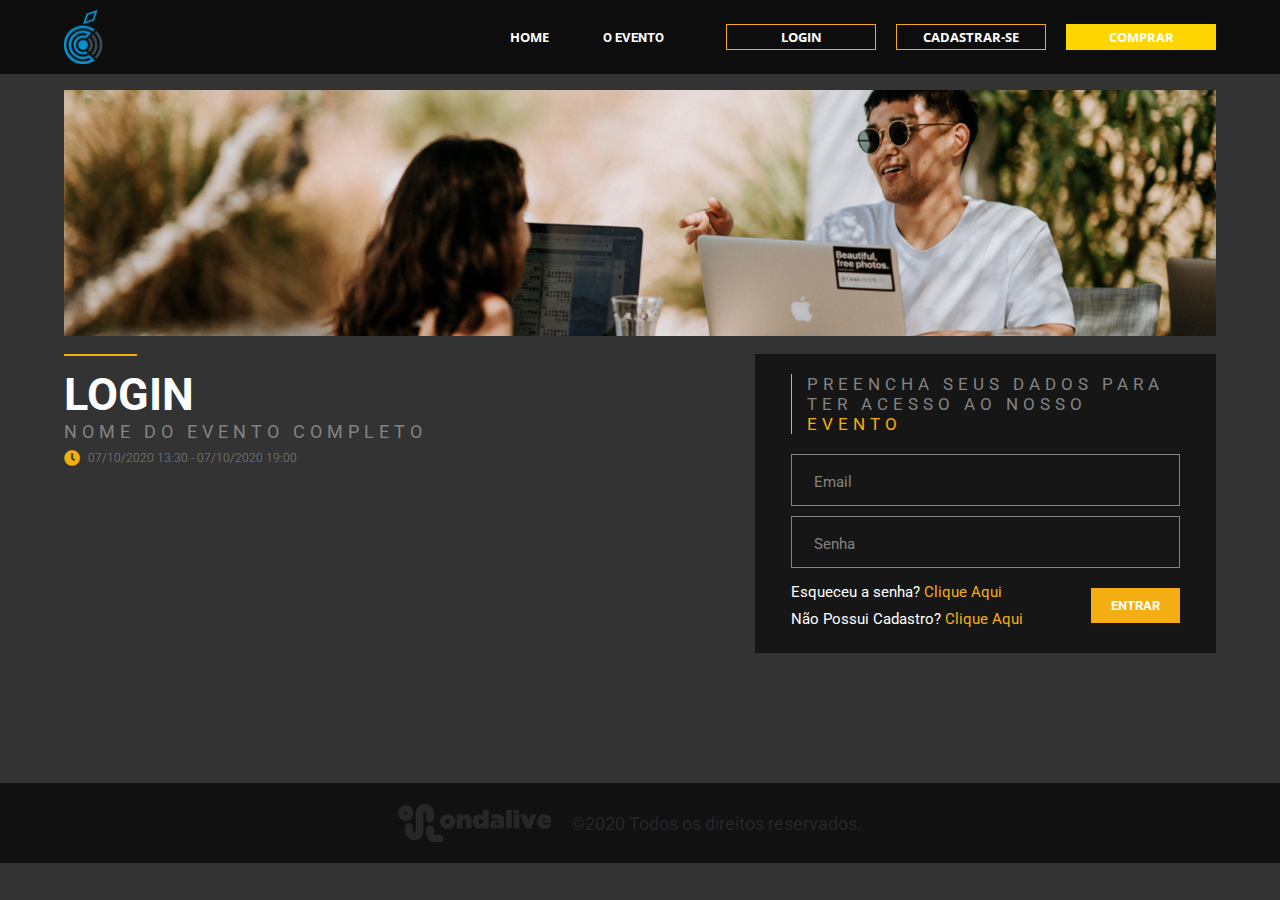
<file: login.html>
<!DOCTYPE html>
<html lang="pt-br">

<head>
    <meta charset="UTF-8">
    <meta name="viewport" content="width=device-width, initial-scale=1.0">
    <link rel="shortcut icon" href="favicon.svg" type="image/x-icon">
    <link rel="stylesheet" href="./css/style.css">
    <link rel="stylesheet" href="./css/cadastro.css">
    <link rel="stylesheet" href="./css/animate.css">
    <link rel="stylesheet" href="https://use.fontawesome.com/releases/v5.15.1/css/all.css">
    <script src="./js/script.js"></script>
    <title>Login</title>
</head>

<body>
    <div class="loader-holder" id="loader">
        <div class="loader"></div>
    </div>
    <div class="navbar-container">
        <nav class="navbar-holder">
            <img src="./img/logo-sticky.svg " alt="Logo" class="navbar-brand wow animate__animated animate__fadeInLeft"
                data-wow-delay="300ms">
            <ul class="navbar-list wow animate__animated animate__fadeInRight" data-wow-delay="300ms"
                style="margin: 0;">
                <li class="navbar-item"><a style="font-size: 1.3rem;" href="./index.html">Home</a></li>
                <li class="dropdown">
                    <button class="navbar-dropdown"><a href="#Evento">
                            O Evento</a></button>
                    <ul>
                        <li class="navbar-item"><a href="./index.html#Palestrantes">Palestrantes</a></li>
                        <li class="navbar-item"><a href="./index.html#Lançamento">Lançamento</a></li>
                        <li class="navbar-item"><a href="./index.html#Destaques">Destaques</a></li>
                        <li class="navbar-item"><a href="./index.html#Video">Video</a></li>
                        <li class="navbar-item"><a href="./index.html#Programação">Programação</a></li>
                        <li class="navbar-item"><a href="./index.html#Patrocinadores">Patrocinadores</a></li>
                        <li class="navbar-item"><a href="./index.html#Dúvidas">Dúvidas</a></li>
                        <li class="navbar-item"><a href="./index.html#Lotes">Lotes</a></li>
                        <li class="navbar-item"><a href="./index.html#Contato">Contato</a></li>
                    </ul>
                </li>
                <a href="./login.html" class="navbar-item outline">Login</a>
                <a href="./cadastro.html" class="navbar-item outline">Cadastrar-se</a>
                <a href="./hallorganizador.html" class="navbar-item full">Comprar</a>
            </ul>
            <button class="nav-icon" id="nav-icon">
                <i class="fa fa-bars"></i>
            </button>
        </nav>
    </div>
    <div id="mySidenav" class="sidenav">
        <div class="close-bbtn" id="close-btn">
            <i class="fa fa-window-close"></i>
        </div>
        <a href="./index.html">HOME</a>
        <button class="dropdown-btn">
            EVENTO<i class="fa fa-caret-down"></i>
        </button>
        <div class="dropdown-container">
            <ul>
                <li><a href="index.html#Palestrantes">PALESTRANTES</a></li>
                <li><a href="index.html#Lançamento">LANÇAMENTO</a></li>
                <li><a href="index.html#Destaques">DESTAQUES</a></li>
                <li><a href="index.html#Video">VIDEO</a></li>
                <li><a href="index.html#Programação">PROGRAMAÇÃO</a></li>
                <li><a href="index.html#Patrocinadores">PATROCINADORES</a></li>
                <li><a href="index.html#Dúvidas">DÚVIDAS</a></li>
                <li><a href="index.html#Lotes">LOTES</a></li>
                <li><a href="index.html#Contato">CONTATO</a></li>
            </ul>
        </div>
        <a href="./login.html" class="sidenav-item-outline">LOGIN</a>
        <a href="./cadastro.html" class="sidenav-item-outline">CADASTRE-SE</a>
        <a href="./hallorganizador.html" class="sidenav-item-full">COMPRAR</a>
    </div>
    <div id="main" class="footer-padding">
        <div class="body-grid">
            <div class="grid">
                <div class="top-banner wow animate__animated animate__fadeInUp">
                    <img src="./img/banner descktop.jpg">
                </div>
                <div class="top-banner-mobile wow animate__animated animate__fadeInUp">
                    <img src="./img/banner-mobile-f.jpg">
                </div>
            </div>
        </div>
        <div class="body-grid">
            <div class="grid">
                <div class="register">
                    <div class="presentation  wow animate__animated animate__fadeInUp">
                        <div class="presentation-container">
                            <hr class="hr">
                            <h4 class="presentation-title">LOGIN</h4>
                            <p class="presentation-subtitle">NOME DO EVENTO COMPLETO</p>
                            <div class="event-date">
                                <i class="fa fa-clock"></i>
                                <p>07/10/2020 13:30 - 07/10/2020 19:00</p>
                            </div>
                        </div>
                        <div class="img-middle">
                            <img src="./img/banner.jpg">
                        </div>
                        <br><br><br>
                    </div>
                    <div class="form-ss  wow animate__animated animate__fadeInUp">
                        <div class="form">
                            <div class="form-title">
                                <p class="form-subtitle">PREENCHA SEUS DADOS PARA TER ACESSO AO NOSSO
                                    <span>EVENTO</span>
                                </p>
                                <div class="form-form">
                                    <form style="height: auto;">
                                        <div class="row">
                                            <input type="email" placeholder="Email" class="input-row2" name="email">
                                        </div>
                                        <div class="row">
                                            <input type="password" placeholder="Senha" class="input-row2"
                                                name="password">
                                        </div>
                                        <div class="row-link">
                                            <div class="text-p">
                                                <p class="policy-text">Esqueceu a senha? <a
                                                        href="./senha.html"><span>Clique
                                                            Aqui</span></a>
                                                </p>
                                                <p class="policy-text">Não Possui Cadastro? <a
                                                        href="/cadastro.html"><span>Clique
                                                            Aqui</span></a>
                                                </p>
                                            </div>
                                            <div class="row-submit-btn">
                                                <a href="./hallorganizador.html" style="cursor: pointer;"><button
                                                        type="button" style="cursor: pointer;"
                                                        class="submit">Entrar</button></a>
                                            </div>
                                        </div>
                                    </form>
                                </div>
                            </div>
                        </div>
                    </div>
                </div>
            </div>
        </div>
    </div>
    <div class="footer footer-fixed wow animate__animated animate__slideInUp">
        <svg id="logoSvg" viewBox="0 0 962.51 242">
            <path class="logoOnda"
                d="M97.32,57.17v-.34A48.66,48.66,0,0,0,0,56.83v.34a48.66,48.66,0,0,0,97.32,0ZM39.41,57V57a9.25,9.25,0,0,1,18.5,0V57a9.25,9.25,0,0,1-18.5,0ZM176.64,68V57.34a8.77,8.77,0,0,0-8.77-8.77,8.76,8.76,0,0,0-8.77,8.77V169.47a57.33,57.33,0,0,1-114.66,0v-26.3a24.29,24.29,0,0,1,48.58,0v26.3a8.77,8.77,0,0,0,15,6.2,8.87,8.87,0,0,0,2.57-6.2V57.34a57.33,57.33,0,1,1,114.65,0V92.45a24.29,24.29,0,0,1-48.57,0V68ZM284.76,217.7A24.28,24.28,0,0,1,260.49,242h-26.3a57.14,57.14,0,0,1-40-16.31l-.49-.48c-.17-.16-.32-.33-.48-.5a57.08,57.08,0,0,1-16.32-40v-26.3a24.29,24.29,0,0,1,48.58,0v26.3a8.71,8.71,0,0,0,8.73,8.74h26.3a24.26,24.26,0,0,1,24.27,24.27Z" />
            <path class="logoLetra"
                d="M311.14,155.37a52.67,52.67,0,0,1-19.71-3.59A47.14,47.14,0,0,1,276,142a44.76,44.76,0,0,1-10.05-14.44,43.23,43.23,0,0,1-3.59-17.48v-.31A42.92,42.92,0,0,1,266,92.18a45.72,45.72,0,0,1,10.13-14.52,48.33,48.33,0,0,1,15.48-9.89,52.15,52.15,0,0,1,19.87-3.67,52.67,52.67,0,0,1,19.71,3.59,47.14,47.14,0,0,1,15.48,9.81A45,45,0,0,1,356.7,91.94a43.26,43.26,0,0,1,3.59,17.48v.32a43,43,0,0,1-3.67,17.55,45.72,45.72,0,0,1-10.13,14.52,48,48,0,0,1-15.56,9.89A52.36,52.36,0,0,1,311.14,155.37Zm.32-30.32a13,13,0,0,0,10.05-4.42,15.23,15.23,0,0,0,4-10.58v-.31a15.31,15.31,0,0,0-4.15-10.9,13.43,13.43,0,0,0-10.21-4.42,12.94,12.94,0,0,0-10.05,4.42,15.25,15.25,0,0,0-4,10.58v.32a15.29,15.29,0,0,0,4.15,10.89A13.42,13.42,0,0,0,311.46,125.05Z" />
            <path class="logoLetra"
                d="M368.43,66.17h36.38V78.3A44.55,44.55,0,0,1,409.58,73a34.9,34.9,0,0,1,6.05-4.54,33,33,0,0,1,7.24-3.2,29.17,29.17,0,0,1,8.51-1.19q13.85,0,21.8,8.45t8,23.3V153.3H424.76V107.5c0-3.72-.95-6.62-2.83-8.7A9,9,0,0,0,415,95.69a9.73,9.73,0,0,0-7.15,3.11q-3.06,3.12-3.06,8.7v45.8H368.43Z" />
            <path class="logoLetra"
                d="M506.3,155.37a33.5,33.5,0,0,1-14.76-3.27,36,36,0,0,1-11.89-9.25,43.7,43.7,0,0,1-8-14.21,54.89,54.89,0,0,1-2.87-18.27v-.32a57.1,57.1,0,0,1,2.94-18.83,46.72,46.72,0,0,1,8-14.52,34.86,34.86,0,0,1,11.78-9.33,32.66,32.66,0,0,1,14.4-3.27q9.87,0,15.92,3.67A44.54,44.54,0,0,1,532,76.07V36.81h36.38V153.3H532l.16-10.69q-2.24,2.38-4.71,4.71a30.14,30.14,0,0,1-12.37,6.94A31.56,31.56,0,0,1,506.3,155.37Zm12-29.84a13.48,13.48,0,0,0,10.32-4.46,15.86,15.86,0,0,0,4.13-11.17v-.32a16.73,16.73,0,0,0-1.12-6.07,16.41,16.41,0,0,0-3-5,13.29,13.29,0,0,0-4.6-3.36,14.09,14.09,0,0,0-5.72-1.19A13.45,13.45,0,0,0,508,98.41a15.84,15.84,0,0,0-4.13,11.17v.32A15.86,15.86,0,0,0,508,121.07,13.48,13.48,0,0,0,518.34,125.53Z" />
            <path class="logoLetra"
                d="M604.43,155.37a36.14,36.14,0,0,1-11.49-1.75,25.47,25.47,0,0,1-9.09-5.19,23.11,23.11,0,0,1-5.91-8.38,29.51,29.51,0,0,1-2.07-11.48v-.32q0-13.09,8.94-20.11t24.25-7c1.81,0,3.72.08,5.75.24s4,.4,5.82.72,3.59.66,5.19,1a23.46,23.46,0,0,1,3.83,1.2v-1.44q0-6.06-3.83-9.33t-12.29-3.27A55.46,55.46,0,0,0,601,91.62a87.58,87.58,0,0,0-11.57,3.59l-6.38-24.09a105.52,105.52,0,0,1,16.44-4.63,104.15,104.15,0,0,1,20.26-1.75q13.41,0,22.26,2.79a35.14,35.14,0,0,1,14.6,8.54,28,28,0,0,1,7,11.48,54.12,54.12,0,0,1,2.07,16.12V153.3H629.49v-8.78a36.05,36.05,0,0,1-10.77,7.9A32.63,32.63,0,0,1,604.43,155.37Zm14.37-20.9a10.23,10.23,0,0,0,8-3.59c2.13-2.39,3.2-5.67,3.2-9.81V117.4a19.3,19.3,0,0,0-3.83-1,25.1,25.1,0,0,0-4.47-.4q-5.43,0-8.3,2.79a9.27,9.27,0,0,0-2.87,6.94V126a8,8,0,0,0,8.3,8.46Z" />
            <path class="logoLetra" d="M676.24,36.81h36.38V153.3H676.24Z" />
            <path class="logoLetra" d="M723.31,36.81H761V60H723.31ZM724,66.17h36.38V153.3H724Z" />
            <path class="logoLetra" d="M765.92,66.17h38l14,43.73,14.2-43.73h37.5l-35.26,87.77h-33.2Z" />
            <path class="logoLetra"
                d="M920.22,155.37a56,56,0,0,1-19.54-3.27,44.34,44.34,0,0,1-15.16-9.17,40.22,40.22,0,0,1-9.74-14.21,48,48,0,0,1-3.43-18.51v-.31a48.46,48.46,0,0,1,3.35-18.12A44.76,44.76,0,0,1,885,77.26a42.46,42.46,0,0,1,14.12-9.65,45.62,45.62,0,0,1,18.11-3.51q11.65,0,20.19,3.75A38.69,38.69,0,0,1,951.5,78.14a42.79,42.79,0,0,1,8.3,15.32,62.81,62.81,0,0,1,2.71,18.67v3a26.42,26.42,0,0,1-.16,3h-56a16.47,16.47,0,0,0,6.22,8.7,17.64,17.64,0,0,0,10.22,3,19.34,19.34,0,0,0,9.17-2.23,34.47,34.47,0,0,0,8.54-6.7L960,136.38a51.91,51.91,0,0,1-16,13.73Q934.43,155.38,920.22,155.37Zm9.26-53.13q-.65-6.22-4-9.66a11,11,0,0,0-8.14-3.43,9.69,9.69,0,0,0-7.66,3.51,17.86,17.86,0,0,0-3.83,9.58Z" />
        </svg>
        <p>©2020 Todos os direitos reservados.</p>
    </div>
    <script>

        let menu = document.getElementById("mySidenav")
        let body = document.getElementById("main")

        main.addEventListener("click", () => {
            menu.classList.remove("activeS")
        })

        document.getElementById("nav-icon").addEventListener("click", () => {
            document.getElementById("mySidenav").classList.toggle("activeS")
        })
        document.getElementById("close-btn").addEventListener("click", () => {
            document.getElementById("mySidenav").classList.remove("activeS")

        })

        var dropdown = document.getElementsByClassName("dropdown-btn");
        var i;

        for (i = 0; i < dropdown.length; i++) {
            dropdown[i].addEventListener("click", function () {
                this.classList.toggle("active");
                var dropdownContent = this.nextElementSibling;
                if (dropdownContent.style.display === "block") {
                    dropdownContent.style.display = "none";
                } else {
                    dropdownContent.style.display = "block";
                }
            });
        }

    </script>
</body>

</html>
</file>
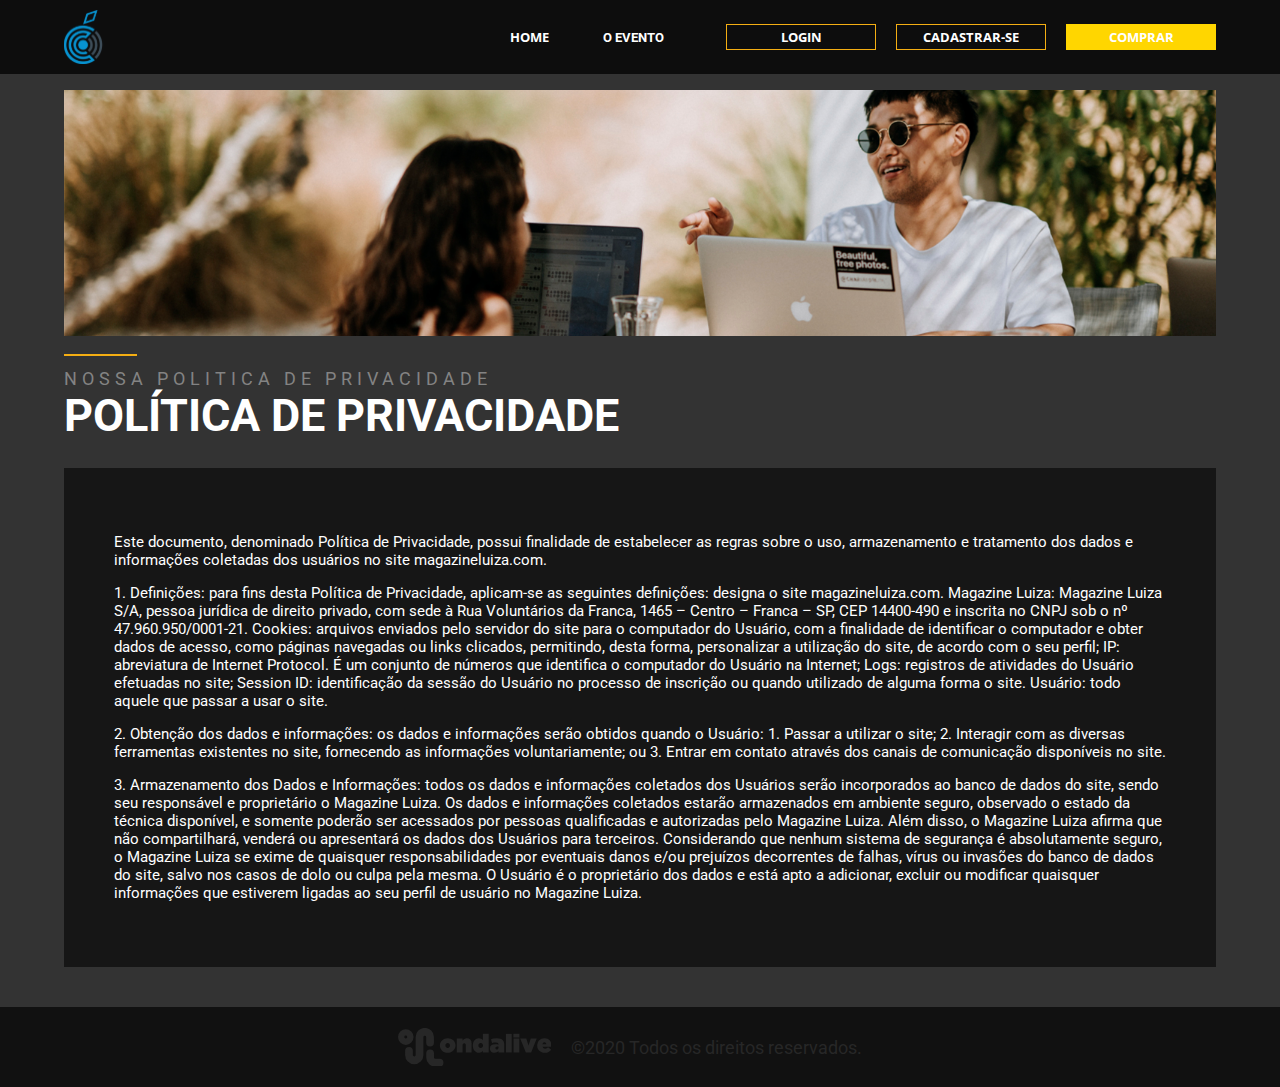
<file: privacidade.html>
<!DOCTYPE html>
<html lang="pt-br">

<head>
    <meta charset="UTF-8">
    <meta name="viewport" content="width=device-width, initial-scale=1.0">
    <link rel="shortcut icon" href="favicon.svg" type="image/x-icon">
    <link rel="stylesheet" href="./css/style.css">
    <link rel="stylesheet" href="./css/cadastro.css">
    <link rel="stylesheet" href="./css/animate.css">
    <link rel="stylesheet" href="https://use.fontawesome.com/releases/v5.15.1/css/all.css">
    <script src="./js/wow.js"></script>
    <script src="./js/script.js"></script>
    <title>Política de Privacidade</title>
</head>

<body>
    <div class="loader-holder" id="loader">
        <div class="loader"></div>
    </div>
    <div class="navbar-container">
        <nav class="navbar-holder">
            <img src="./img/logo-sticky.svg " alt="Logo" class="navbar-brand wow animate__animated animate__fadeInLeft"
                data-wow-delay="300ms">
            <ul class="navbar-list wow animate__animated animate__fadeInRight" data-wow-delay="300ms"
                style="margin: 0;">
                <li class="navbar-item"><a style="font-size: 1.3rem;" href="./index.html">Home</a></li>
                <li class="dropdown">
                    <button class="navbar-dropdown"><a href="#Evento">
                            O Evento</a></button>
                    <ul>
                        <li class="navbar-item"><a href="./index.html#Palestrantes">Palestrantes</a></li>
                        <li class="navbar-item"><a href="./index.html#Lançamento">Lançamento</a></li>
                        <li class="navbar-item"><a href="./index.html#Destaques">Destaques</a></li>
                        <li class="navbar-item"><a href="./index.html#Video">Video</a></li>
                        <li class="navbar-item"><a href="./index.html#Programação">Programação</a></li>
                        <li class="navbar-item"><a href="./index.html#Patrocinadores">Patrocinadores</a></li>
                        <li class="navbar-item"><a href="./index.html#Dúvidas">Dúvidas</a></li>
                        <li class="navbar-item"><a href="./index.html#Lotes">Lotes</a></li>
                        <li class="navbar-item"><a href="./index.html#Contato">Contato</a></li>
                    </ul>
                </li>
                <a href="./login.html" class="navbar-item outline">Login</a>
                <a href="./cadastro.html" class="navbar-item outline">Cadastrar-se</a>
                <a href="./hallorganizador.html" class="navbar-item full">Comprar</a>
            </ul>
            <button class="nav-icon" id="nav-icon">
                <i class="fa fa-bars"></i>
            </button>
        </nav>
    </div>
    <div id="mySidenav" class="sidenav">
        <div class="close-bbtn" id="close-btn">
            <i class="fa fa-window-close"></i>
        </div>
        <a href="./index.html">HOME</a>
        <button class="dropdown-btn">
            EVENTO<i class="fa fa-caret-down"></i>
        </button>
        <div class="dropdown-container">
            <ul>
                <li><a href="index.html#Palestrantes">PALESTRANTES</a></li>
                <li><a href="index.html#Lançamento">LANÇAMENTO</a></li>
                <li><a href="index.html#Destaques">DESTAQUES</a></li>
                <li><a href="index.html#Video">VIDEO</a></li>
                <li><a href="index.html#Programação">PROGRAMAÇÃO</a></li>
                <li><a href="index.html#Patrocinadores">PATROCINADORES</a></li>
                <li><a href="index.html#Dúvidas">DÚVIDAS</a></li>
                <li><a href="index.html#Lotes">LOTES</a></li>
                <li><a href="index.html#Contato">CONTATO</a></li>
            </ul>
        </div>
        <a href="./login.html" class="sidenav-item-outline">LOGIN</a>
        <a href="./cadastro.html" class="sidenav-item-outline">CADASTRE-SE</a>
        <a href="./hallorganizador.html" class="sidenav-item-full">COMPRAR</a>
    </div>
    <div id="main">
        <div class="body-grid">
            <div class="grid">
                <div class="top-banner wow animate__animated animate__fadeInUp">
                    <img src="./img/banner descktop.jpg">
                </div>
                <div class="top-banner-mobile wow animate__animated animate__fadeInUp">
                    <img src="./img/banner-mobile-f.jpg">
                </div>
            </div>
        </div>
        <div class="body-grid">
            <div class="grid">
                <div class="policy-register wow animate__animated animate__slideInUp">
                    <div class="presentation">
                        <div class="presentation-container">
                            <hr class="hr">
                            <p class="presentation-subtitle">NOSSA POLITICA DE PRIVACIDADE</p>
                            <h4 class="presentation-title">Política de Privacidade</h4>

                        </div>
                    </div>
                    <div class="policy-text-long">
                        <p>Este documento, denominado Política de Privacidade, possui finalidade de estabelecer as
                            regras
                            sobre o uso, armazenamento e tratamento dos dados e informações coletadas dos usuários no
                            site
                            magazineluiza.com.</p>
                        <p>1. Definições: para fins desta Política de Privacidade, aplicam-se as seguintes definições:
                            designa o site magazineluiza.com. Magazine Luiza: Magazine Luiza S/A, pessoa jurídica de
                            direito
                            privado, com sede à Rua Voluntários da Franca, 1465 – Centro – Franca – SP, CEP 14400-490 e
                            inscrita no CNPJ sob o nº 47.960.950/0001-21. Cookies: arquivos enviados pelo servidor do
                            site
                            para o computador do Usuário, com a finalidade de identificar o computador e obter dados de
                            acesso, como páginas navegadas ou links clicados, permitindo, desta forma, personalizar a
                            utilização do site, de acordo com o seu perfil; IP: abreviatura de Internet Protocol. É um
                            conjunto de números que identifica o computador do Usuário na Internet; Logs: registros de
                            atividades do Usuário efetuadas no site; Session ID: identificação da sessão do Usuário no
                            processo de inscrição ou quando utilizado de alguma forma o site. Usuário: todo aquele que
                            passar a usar o site.</p>
                        <p>2. Obtenção dos dados e informações: os dados e informações serão obtidos quando o Usuário:
                            1.
                            Passar a utilizar o site; 2. Interagir com as diversas ferramentas existentes no site,
                            fornecendo as informações voluntariamente; ou 3. Entrar em contato através dos canais de
                            comunicação disponíveis no site.</p>
                        <p>3. Armazenamento dos Dados e Informações: todos os dados e informações coletados dos Usuários
                            serão incorporados ao banco de dados do site, sendo seu responsável e proprietário o
                            Magazine
                            Luiza. Os dados e informações coletados estarão armazenados em ambiente seguro, observado o
                            estado da técnica disponível, e somente poderão ser acessados por pessoas qualificadas e
                            autorizadas pelo Magazine Luiza. Além disso, o Magazine Luiza afirma que não compartilhará,
                            venderá ou apresentará os dados dos Usuários para terceiros. Considerando que nenhum sistema
                            de
                            segurança é absolutamente seguro, o Magazine Luiza se exime de quaisquer responsabilidades
                            por
                            eventuais danos e/ou prejuízos decorrentes de falhas, vírus ou invasões do banco de dados do
                            site, salvo nos casos de dolo ou culpa pela mesma. O Usuário é o proprietário dos dados e
                            está
                            apto a adicionar, excluir ou modificar quaisquer informações que estiverem ligadas ao seu
                            perfil
                            de usuário no Magazine Luiza.</p>
                    </div>
                </div>
            </div>
        </div>
    </div>
    <div class="footer wow animate__animated animate__slideInUp">
        <svg id="logoSvg" viewBox="0 0 962.51 242">
            <path class="logoOnda"
                d="M97.32,57.17v-.34A48.66,48.66,0,0,0,0,56.83v.34a48.66,48.66,0,0,0,97.32,0ZM39.41,57V57a9.25,9.25,0,0,1,18.5,0V57a9.25,9.25,0,0,1-18.5,0ZM176.64,68V57.34a8.77,8.77,0,0,0-8.77-8.77,8.76,8.76,0,0,0-8.77,8.77V169.47a57.33,57.33,0,0,1-114.66,0v-26.3a24.29,24.29,0,0,1,48.58,0v26.3a8.77,8.77,0,0,0,15,6.2,8.87,8.87,0,0,0,2.57-6.2V57.34a57.33,57.33,0,1,1,114.65,0V92.45a24.29,24.29,0,0,1-48.57,0V68ZM284.76,217.7A24.28,24.28,0,0,1,260.49,242h-26.3a57.14,57.14,0,0,1-40-16.31l-.49-.48c-.17-.16-.32-.33-.48-.5a57.08,57.08,0,0,1-16.32-40v-26.3a24.29,24.29,0,0,1,48.58,0v26.3a8.71,8.71,0,0,0,8.73,8.74h26.3a24.26,24.26,0,0,1,24.27,24.27Z" />
            <path class="logoLetra"
                d="M311.14,155.37a52.67,52.67,0,0,1-19.71-3.59A47.14,47.14,0,0,1,276,142a44.76,44.76,0,0,1-10.05-14.44,43.23,43.23,0,0,1-3.59-17.48v-.31A42.92,42.92,0,0,1,266,92.18a45.72,45.72,0,0,1,10.13-14.52,48.33,48.33,0,0,1,15.48-9.89,52.15,52.15,0,0,1,19.87-3.67,52.67,52.67,0,0,1,19.71,3.59,47.14,47.14,0,0,1,15.48,9.81A45,45,0,0,1,356.7,91.94a43.26,43.26,0,0,1,3.59,17.48v.32a43,43,0,0,1-3.67,17.55,45.72,45.72,0,0,1-10.13,14.52,48,48,0,0,1-15.56,9.89A52.36,52.36,0,0,1,311.14,155.37Zm.32-30.32a13,13,0,0,0,10.05-4.42,15.23,15.23,0,0,0,4-10.58v-.31a15.31,15.31,0,0,0-4.15-10.9,13.43,13.43,0,0,0-10.21-4.42,12.94,12.94,0,0,0-10.05,4.42,15.25,15.25,0,0,0-4,10.58v.32a15.29,15.29,0,0,0,4.15,10.89A13.42,13.42,0,0,0,311.46,125.05Z" />
            <path class="logoLetra"
                d="M368.43,66.17h36.38V78.3A44.55,44.55,0,0,1,409.58,73a34.9,34.9,0,0,1,6.05-4.54,33,33,0,0,1,7.24-3.2,29.17,29.17,0,0,1,8.51-1.19q13.85,0,21.8,8.45t8,23.3V153.3H424.76V107.5c0-3.72-.95-6.62-2.83-8.7A9,9,0,0,0,415,95.69a9.73,9.73,0,0,0-7.15,3.11q-3.06,3.12-3.06,8.7v45.8H368.43Z" />
            <path class="logoLetra"
                d="M506.3,155.37a33.5,33.5,0,0,1-14.76-3.27,36,36,0,0,1-11.89-9.25,43.7,43.7,0,0,1-8-14.21,54.89,54.89,0,0,1-2.87-18.27v-.32a57.1,57.1,0,0,1,2.94-18.83,46.72,46.72,0,0,1,8-14.52,34.86,34.86,0,0,1,11.78-9.33,32.66,32.66,0,0,1,14.4-3.27q9.87,0,15.92,3.67A44.54,44.54,0,0,1,532,76.07V36.81h36.38V153.3H532l.16-10.69q-2.24,2.38-4.71,4.71a30.14,30.14,0,0,1-12.37,6.94A31.56,31.56,0,0,1,506.3,155.37Zm12-29.84a13.48,13.48,0,0,0,10.32-4.46,15.86,15.86,0,0,0,4.13-11.17v-.32a16.73,16.73,0,0,0-1.12-6.07,16.41,16.41,0,0,0-3-5,13.29,13.29,0,0,0-4.6-3.36,14.09,14.09,0,0,0-5.72-1.19A13.45,13.45,0,0,0,508,98.41a15.84,15.84,0,0,0-4.13,11.17v.32A15.86,15.86,0,0,0,508,121.07,13.48,13.48,0,0,0,518.34,125.53Z" />
            <path class="logoLetra"
                d="M604.43,155.37a36.14,36.14,0,0,1-11.49-1.75,25.47,25.47,0,0,1-9.09-5.19,23.11,23.11,0,0,1-5.91-8.38,29.51,29.51,0,0,1-2.07-11.48v-.32q0-13.09,8.94-20.11t24.25-7c1.81,0,3.72.08,5.75.24s4,.4,5.82.72,3.59.66,5.19,1a23.46,23.46,0,0,1,3.83,1.2v-1.44q0-6.06-3.83-9.33t-12.29-3.27A55.46,55.46,0,0,0,601,91.62a87.58,87.58,0,0,0-11.57,3.59l-6.38-24.09a105.52,105.52,0,0,1,16.44-4.63,104.15,104.15,0,0,1,20.26-1.75q13.41,0,22.26,2.79a35.14,35.14,0,0,1,14.6,8.54,28,28,0,0,1,7,11.48,54.12,54.12,0,0,1,2.07,16.12V153.3H629.49v-8.78a36.05,36.05,0,0,1-10.77,7.9A32.63,32.63,0,0,1,604.43,155.37Zm14.37-20.9a10.23,10.23,0,0,0,8-3.59c2.13-2.39,3.2-5.67,3.2-9.81V117.4a19.3,19.3,0,0,0-3.83-1,25.1,25.1,0,0,0-4.47-.4q-5.43,0-8.3,2.79a9.27,9.27,0,0,0-2.87,6.94V126a8,8,0,0,0,8.3,8.46Z" />
            <path class="logoLetra" d="M676.24,36.81h36.38V153.3H676.24Z" />
            <path class="logoLetra" d="M723.31,36.81H761V60H723.31ZM724,66.17h36.38V153.3H724Z" />
            <path class="logoLetra" d="M765.92,66.17h38l14,43.73,14.2-43.73h37.5l-35.26,87.77h-33.2Z" />
            <path class="logoLetra"
                d="M920.22,155.37a56,56,0,0,1-19.54-3.27,44.34,44.34,0,0,1-15.16-9.17,40.22,40.22,0,0,1-9.74-14.21,48,48,0,0,1-3.43-18.51v-.31a48.46,48.46,0,0,1,3.35-18.12A44.76,44.76,0,0,1,885,77.26a42.46,42.46,0,0,1,14.12-9.65,45.62,45.62,0,0,1,18.11-3.51q11.65,0,20.19,3.75A38.69,38.69,0,0,1,951.5,78.14a42.79,42.79,0,0,1,8.3,15.32,62.81,62.81,0,0,1,2.71,18.67v3a26.42,26.42,0,0,1-.16,3h-56a16.47,16.47,0,0,0,6.22,8.7,17.64,17.64,0,0,0,10.22,3,19.34,19.34,0,0,0,9.17-2.23,34.47,34.47,0,0,0,8.54-6.7L960,136.38a51.91,51.91,0,0,1-16,13.73Q934.43,155.38,920.22,155.37Zm9.26-53.13q-.65-6.22-4-9.66a11,11,0,0,0-8.14-3.43,9.69,9.69,0,0,0-7.66,3.51,17.86,17.86,0,0,0-3.83,9.58Z" />
        </svg>
        <p>©2020 Todos os direitos reservados.</p>
    </div>
    <script>

        let menu = document.getElementById("mySidenav")
        let body = document.getElementById("main")

        main.addEventListener("click", () => {
            menu.classList.remove("activeS")
        })

        document.getElementById("nav-icon").addEventListener("click", () => {
            document.getElementById("mySidenav").classList.toggle("activeS")
        })
        document.getElementById("close-btn").addEventListener("click", () => {
            document.getElementById("mySidenav").classList.remove("activeS")

        })

        var dropdown = document.getElementsByClassName("dropdown-btn");
        var i;

        for (i = 0; i < dropdown.length; i++) {
            dropdown[i].addEventListener("click", function () {
                this.classList.toggle("active");
                var dropdownContent = this.nextElementSibling;
                if (dropdownContent.style.display === "block") {
                    dropdownContent.style.display = "none";
                } else {
                    dropdownContent.style.display = "block";
                }
            });
        }

    </script>
</body>

</html>
</file>
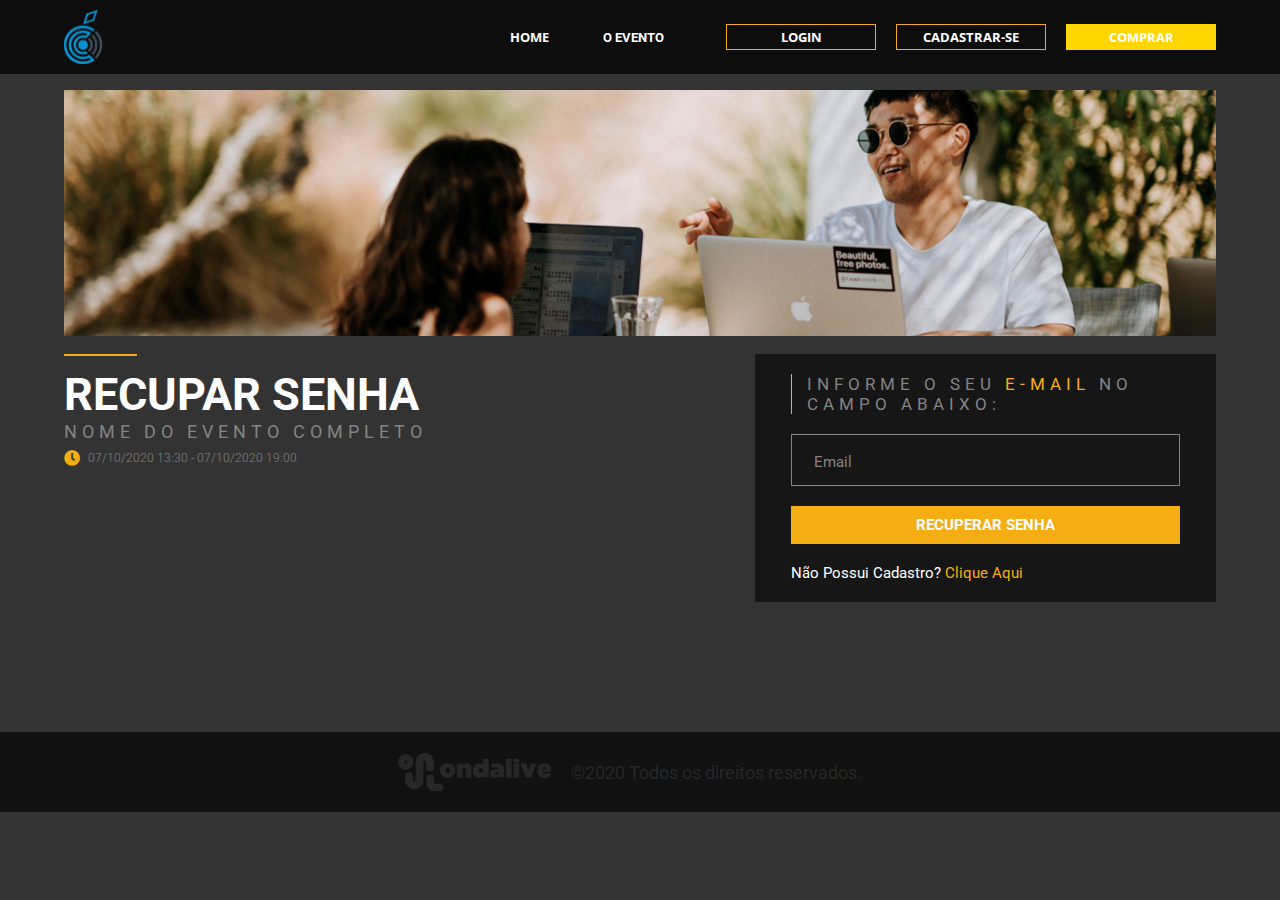
<file: senha.html>
<!DOCTYPE html>
<html lang="pt-br">

<head>
    <meta charset="UTF-8">
    <meta name="viewport" content="width=device-width, initial-scale=1.0">
    <link rel="shortcut icon" href="favicon.svg" type="image/x-icon">
    <link rel="stylesheet" href="./css/style.css">
    <link rel="stylesheet" href="./css/cadastro.css">
    <link rel="stylesheet" href="./css/animate.css">
    <link rel="stylesheet" href="https://use.fontawesome.com/releases/v5.15.1/css/all.css">
    <script src="./js/script.js"></script>
    <title>Recuperar Senha</title>
</head>

<body>
    <div class="loader-holder" id="loader">
        <div class="loader"></div>
    </div>
    <div class="navbar-container">
        <nav class="navbar-holder">
            <img src="./img/logo-sticky.svg " alt="Logo" class="navbar-brand wow animate__animated animate__fadeInLeft"
                data-wow-delay="300ms">
            <ul class="navbar-list wow animate__animated animate__fadeInRight" data-wow-delay="300ms"
                style="margin: 0;">
                <li class="navbar-item"><a style="font-size: 1.3rem;" href="./index.html">Home</a></li>
                <li class="dropdown">
                    <button class="navbar-dropdown"><a href="#Evento">
                            O Evento</a></button>
                    <ul>
                        <li class="navbar-item"><a href="./index.html#Palestrantes">Palestrantes</a></li>
                        <li class="navbar-item"><a href="./index.html#Lançamento">Lançamento</a></li>
                        <li class="navbar-item"><a href="./index.html#Destaques">Destaques</a></li>
                        <li class="navbar-item"><a href="./index.html#Video">Video</a></li>
                        <li class="navbar-item"><a href="./index.html#Programação">Programação</a></li>
                        <li class="navbar-item"><a href="./index.html#Patrocinadores">Patrocinadores</a></li>
                        <li class="navbar-item"><a href="./index.html#Dúvidas">Dúvidas</a></li>
                        <li class="navbar-item"><a href="./index.html#Lotes">Lotes</a></li>
                        <li class="navbar-item"><a href="./index.html#Contato">Contato</a></li>
                    </ul>
                </li>
                <a href="./login.html" class="navbar-item outline">Login</a>
                <a href="./cadastro.html" class="navbar-item outline">Cadastrar-se</a>
                <a href="./hallorganizador.html" class="navbar-item full">Comprar</a>
            </ul>
            <button class="nav-icon" id="nav-icon">
                <i class="fa fa-bars"></i>
            </button>
        </nav>
    </div>
    <div id="mySidenav" class="sidenav">
        <div class="close-bbtn" id="close-btn">
            <i class="fa fa-window-close"></i>
        </div>
        <a href="./index.html">HOME</a>
        <button class="dropdown-btn">
            EVENTO<i class="fa fa-caret-down"></i>
        </button>
        <div class="dropdown-container">
            <ul>
                <li><a href="index.html#Palestrantes">PALESTRANTES</a></li>
                <li><a href="index.html#Lançamento">LANÇAMENTO</a></li>
                <li><a href="index.html#Destaques">DESTAQUES</a></li>
                <li><a href="index.html#Video">VIDEO</a></li>
                <li><a href="index.html#Programação">PROGRAMAÇÃO</a></li>
                <li><a href="index.html#Patrocinadores">PATROCINADORES</a></li>
                <li><a href="index.html#Dúvidas">DÚVIDAS</a></li>
                <li><a href="index.html#Lotes">LOTES</a></li>
                <li><a href="index.html#Contato">CONTATO</a></li>
            </ul>
        </div>
        <a href="./login.html" class="sidenav-item-outline">LOGIN</a>
        <a href="./cadastro.html" class="sidenav-item-outline">CADASTRE-SE</a>
        <a href="./hallorganizador.html" class="sidenav-item-full">COMPRAR</a>
    </div>
    <div id="main" class="footer-padding">
        <div class="body-grid">
            <div class="grid">
                <div class="top-banner wow animate__animated animate__fadeInUp">
                    <img src="./img/banner descktop.jpg">
                </div>
                <div class="top-banner-mobile wow animate__animated animate__fadeInUp">
                    <img src="./img/banner-mobile-f.jpg">
                </div>
            </div>
        </div>
        <div class="body-grid">
            <div class="grid">
                <div class="register">
                    <div class="presentation wow animate__animated animate__fadeInUp">
                        <div class="presentation-container">
                            <hr class="hr">
                            <h4 class="presentation-title">Recupar senha</h4>
                            <p class="presentation-subtitle">NOME DO EVENTO COMPLETO</p>
                            <div class="event-date">
                                <i class="fa fa-clock"></i>
                                <p>07/10/2020 13:30 - 07/10/2020 19:00</p>
                            </div>
                        </div>
                        <div class="img-middle">

                        </div>
                        <br><br><br>
                    </div>

                    <div class="form-ss wow animate__animated animate__fadeInUp">
                        <div class="form">
                            <div class="form-title">
                                <p class="form-subtitle">Informe o seu <span>e-mail</span> no campo abaixo:
                                </p>
                                <div class="form-form">
                                    <form style="height: auto;">
                                        <div class="row">
                                            <input type="email" placeholder="Email" class="input-row2" name="email">
                                        </div>
                                        <div class="row">
                                            <div class="row-submit-btn-password">
                                                <button class="submit">Recuperar senha</button>
                                            </div>
                                        </div>
                                        <div class="row-link">
                                            <div class="text-p">
                                                <p class="policy-text">Não Possui Cadastro? <a
                                                        href="./cadastro.html"><span>Clique
                                                            Aqui</span></a>
                                                </p>
                                            </div>
                                        </div>
                                    </form>
                                </div>
                            </div>
                        </div>
                    </div>
                </div>
            </div>
        </div>
    </div>
    <div class="footer footer-fixed wow animate__animated animate__slideInUp">
        <svg id="logoSvg" viewBox="0 0 962.51 242">
            <path class="logoOnda"
                d="M97.32,57.17v-.34A48.66,48.66,0,0,0,0,56.83v.34a48.66,48.66,0,0,0,97.32,0ZM39.41,57V57a9.25,9.25,0,0,1,18.5,0V57a9.25,9.25,0,0,1-18.5,0ZM176.64,68V57.34a8.77,8.77,0,0,0-8.77-8.77,8.76,8.76,0,0,0-8.77,8.77V169.47a57.33,57.33,0,0,1-114.66,0v-26.3a24.29,24.29,0,0,1,48.58,0v26.3a8.77,8.77,0,0,0,15,6.2,8.87,8.87,0,0,0,2.57-6.2V57.34a57.33,57.33,0,1,1,114.65,0V92.45a24.29,24.29,0,0,1-48.57,0V68ZM284.76,217.7A24.28,24.28,0,0,1,260.49,242h-26.3a57.14,57.14,0,0,1-40-16.31l-.49-.48c-.17-.16-.32-.33-.48-.5a57.08,57.08,0,0,1-16.32-40v-26.3a24.29,24.29,0,0,1,48.58,0v26.3a8.71,8.71,0,0,0,8.73,8.74h26.3a24.26,24.26,0,0,1,24.27,24.27Z" />
            <path class="logoLetra"
                d="M311.14,155.37a52.67,52.67,0,0,1-19.71-3.59A47.14,47.14,0,0,1,276,142a44.76,44.76,0,0,1-10.05-14.44,43.23,43.23,0,0,1-3.59-17.48v-.31A42.92,42.92,0,0,1,266,92.18a45.72,45.72,0,0,1,10.13-14.52,48.33,48.33,0,0,1,15.48-9.89,52.15,52.15,0,0,1,19.87-3.67,52.67,52.67,0,0,1,19.71,3.59,47.14,47.14,0,0,1,15.48,9.81A45,45,0,0,1,356.7,91.94a43.26,43.26,0,0,1,3.59,17.48v.32a43,43,0,0,1-3.67,17.55,45.72,45.72,0,0,1-10.13,14.52,48,48,0,0,1-15.56,9.89A52.36,52.36,0,0,1,311.14,155.37Zm.32-30.32a13,13,0,0,0,10.05-4.42,15.23,15.23,0,0,0,4-10.58v-.31a15.31,15.31,0,0,0-4.15-10.9,13.43,13.43,0,0,0-10.21-4.42,12.94,12.94,0,0,0-10.05,4.42,15.25,15.25,0,0,0-4,10.58v.32a15.29,15.29,0,0,0,4.15,10.89A13.42,13.42,0,0,0,311.46,125.05Z" />
            <path class="logoLetra"
                d="M368.43,66.17h36.38V78.3A44.55,44.55,0,0,1,409.58,73a34.9,34.9,0,0,1,6.05-4.54,33,33,0,0,1,7.24-3.2,29.17,29.17,0,0,1,8.51-1.19q13.85,0,21.8,8.45t8,23.3V153.3H424.76V107.5c0-3.72-.95-6.62-2.83-8.7A9,9,0,0,0,415,95.69a9.73,9.73,0,0,0-7.15,3.11q-3.06,3.12-3.06,8.7v45.8H368.43Z" />
            <path class="logoLetra"
                d="M506.3,155.37a33.5,33.5,0,0,1-14.76-3.27,36,36,0,0,1-11.89-9.25,43.7,43.7,0,0,1-8-14.21,54.89,54.89,0,0,1-2.87-18.27v-.32a57.1,57.1,0,0,1,2.94-18.83,46.72,46.72,0,0,1,8-14.52,34.86,34.86,0,0,1,11.78-9.33,32.66,32.66,0,0,1,14.4-3.27q9.87,0,15.92,3.67A44.54,44.54,0,0,1,532,76.07V36.81h36.38V153.3H532l.16-10.69q-2.24,2.38-4.71,4.71a30.14,30.14,0,0,1-12.37,6.94A31.56,31.56,0,0,1,506.3,155.37Zm12-29.84a13.48,13.48,0,0,0,10.32-4.46,15.86,15.86,0,0,0,4.13-11.17v-.32a16.73,16.73,0,0,0-1.12-6.07,16.41,16.41,0,0,0-3-5,13.29,13.29,0,0,0-4.6-3.36,14.09,14.09,0,0,0-5.72-1.19A13.45,13.45,0,0,0,508,98.41a15.84,15.84,0,0,0-4.13,11.17v.32A15.86,15.86,0,0,0,508,121.07,13.48,13.48,0,0,0,518.34,125.53Z" />
            <path class="logoLetra"
                d="M604.43,155.37a36.14,36.14,0,0,1-11.49-1.75,25.47,25.47,0,0,1-9.09-5.19,23.11,23.11,0,0,1-5.91-8.38,29.51,29.51,0,0,1-2.07-11.48v-.32q0-13.09,8.94-20.11t24.25-7c1.81,0,3.72.08,5.75.24s4,.4,5.82.72,3.59.66,5.19,1a23.46,23.46,0,0,1,3.83,1.2v-1.44q0-6.06-3.83-9.33t-12.29-3.27A55.46,55.46,0,0,0,601,91.62a87.58,87.58,0,0,0-11.57,3.59l-6.38-24.09a105.52,105.52,0,0,1,16.44-4.63,104.15,104.15,0,0,1,20.26-1.75q13.41,0,22.26,2.79a35.14,35.14,0,0,1,14.6,8.54,28,28,0,0,1,7,11.48,54.12,54.12,0,0,1,2.07,16.12V153.3H629.49v-8.78a36.05,36.05,0,0,1-10.77,7.9A32.63,32.63,0,0,1,604.43,155.37Zm14.37-20.9a10.23,10.23,0,0,0,8-3.59c2.13-2.39,3.2-5.67,3.2-9.81V117.4a19.3,19.3,0,0,0-3.83-1,25.1,25.1,0,0,0-4.47-.4q-5.43,0-8.3,2.79a9.27,9.27,0,0,0-2.87,6.94V126a8,8,0,0,0,8.3,8.46Z" />
            <path class="logoLetra" d="M676.24,36.81h36.38V153.3H676.24Z" />
            <path class="logoLetra" d="M723.31,36.81H761V60H723.31ZM724,66.17h36.38V153.3H724Z" />
            <path class="logoLetra" d="M765.92,66.17h38l14,43.73,14.2-43.73h37.5l-35.26,87.77h-33.2Z" />
            <path class="logoLetra"
                d="M920.22,155.37a56,56,0,0,1-19.54-3.27,44.34,44.34,0,0,1-15.16-9.17,40.22,40.22,0,0,1-9.74-14.21,48,48,0,0,1-3.43-18.51v-.31a48.46,48.46,0,0,1,3.35-18.12A44.76,44.76,0,0,1,885,77.26a42.46,42.46,0,0,1,14.12-9.65,45.62,45.62,0,0,1,18.11-3.51q11.65,0,20.19,3.75A38.69,38.69,0,0,1,951.5,78.14a42.79,42.79,0,0,1,8.3,15.32,62.81,62.81,0,0,1,2.71,18.67v3a26.42,26.42,0,0,1-.16,3h-56a16.47,16.47,0,0,0,6.22,8.7,17.64,17.64,0,0,0,10.22,3,19.34,19.34,0,0,0,9.17-2.23,34.47,34.47,0,0,0,8.54-6.7L960,136.38a51.91,51.91,0,0,1-16,13.73Q934.43,155.38,920.22,155.37Zm9.26-53.13q-.65-6.22-4-9.66a11,11,0,0,0-8.14-3.43,9.69,9.69,0,0,0-7.66,3.51,17.86,17.86,0,0,0-3.83,9.58Z" />
        </svg>
        <p>©2020 Todos os direitos reservados.</p>
    </div>
    <script>

        let menu = document.getElementById("mySidenav")
        let body = document.getElementById("main")

        main.addEventListener("click", () => {
            menu.classList.remove("activeS")
        })

        document.getElementById("nav-icon").addEventListener("click", () => {
            document.getElementById("mySidenav").classList.toggle("activeS")
        })
        document.getElementById("close-btn").addEventListener("click", () => {
            document.getElementById("mySidenav").classList.remove("activeS")

        })

        var dropdown = document.getElementsByClassName("dropdown-btn");
        var i;

        for (i = 0; i < dropdown.length; i++) {
            dropdown[i].addEventListener("click", function () {
                this.classList.toggle("active");
                var dropdownContent = this.nextElementSibling;
                if (dropdownContent.style.display === "block") {
                    dropdownContent.style.display = "none";
                } else {
                    dropdownContent.style.display = "block";
                }
            });
        }

    </script>
</body>

</html>
</file>
<file: css/style.css>
@import url("https://fonts.googleapis.com/css2?family=Open+Sans:ital,wght@0,300;0,400;0,600;0,700;0,800;1,300;1,400;1,600;1,700;1,800&display=swap");

:root {
  --font-size-navbar: bold 1.3rem "Open Sans";
  --primary-color: #fff;
  --accent-color: #f4ae13;
  --accent-color-light: #ffd600;
  --logo-color: #333;
}

* {
  box-sizing: border-box;
  font-family: "Open Sans";
  outline-style: none;
}

body {
  margin: 0;
  padding: 0;
  overflow-x: hidden !important;
}

html {
  scroll-behavior: smooth;
  font-size: 62.5%;
}
.body-grid {
  padding: 0;
  display: flex;
  justify-content: center;
}
.grid {
  max-width: 100%;
  display: flex;
  flex-direction: column;
  align-items: center;
  width: 90%;
}

.navbar-container {
  position: sticky;
  position: -webkit-sticky;
  top: 0;
  width: 100%;
  height: 7.4rem;
  display: flex;
  align-items: center;
  justify-content: center;
  background-color: #0d0d0d;
  z-index: 999999;
}

.navbar-holder {
  max-width: 90%;
  width: 100%;
  flex: 1;
  display: flex;
  justify-content: space-between;
  align-items: center;
}

.navbar-list {
  display: flex;
  align-items: center;
  position: relative;
}

.navbar-item {
  margin-right: 4rem;
  list-style: none;
  transition: 0.5s;
}
.navbar-item {
  padding: 0rem 2.2rem;
  margin: 1rem 0;
}
.navbar-item:first-child {
  font: bold 1.3rem "Open Sans";
  margin: 1rem 0;
  padding: 0.5rem 2.2rem;
  margin-right: 1rem;
}
.navbar-item:first-child:hover {
  color: #fff;
  background-color: #f4ae13;
}

.navbar-item a {
  font: bold 1.1rem "Open Sans";
  text-transform: uppercase;
  color: var(--primary-color);
  text-decoration: none;
}

.navbar-item:last-child {
  margin-right: 0;
}

.navbar-brand {
  object-fit: contain;
  width: 4rem;
}
.navbar-brand img {
  object-fit: contain;
  width: 4rem;
}

.navbar-dropdown {
  margin-right: 4rem !important;
  list-style: none !important;
  font: bold 1.3rem "Open Sans" !important;
  text-transform: uppercase !important;
  color: var(--primary-color) !important;
  text-decoration: none !important;
  background-color: transparent;
  transition: 0.5s;
  padding: 0.5rem 2.2rem;
  border: none;
}

.navbar-dropdown a {
  text-decoration: none;
  color: #fff;
}

.navbar-dropdown:hover {
  transition: 0.5s;
  background: var(--accent-color);
}
.dropdown {
  list-style: none;
}
.dropdown > ul > li:first-child {
  padding: 0.2rem 2rem;
  margin: 0;
}

.dropdown > ul > li {
  margin: 0;
  width: 100%;
  height: 100%;
  transition: 0.5s;
  padding: 0.2rem 2rem;
}

.dropdown > ul > li:hover {
  color: #fff;
  background-color: var(--accent-color);
  transition: 0.5s;
  -webkit-transition: 0.5s;
  -moz-transition: 0.5s;
  -ms-transition: 0.5s;
  -o-transition: 0.5s;
}

.dropdown ul {
  opacity: 0;
  display: flex;
  background: #202020;
  position: absolute;
  margin-top: 0.1rem;
  padding: 0 2rem;
  pointer-events: none;
  justify-content: center;
  align-items: center;
  flex-direction: column;
  text-align: center;
  transition: all 0.5s ease;
  opacity: 0;
  transform: translateX(-3.6rem);
  -webkit-transform: translateX(-3.6rem);
  -moz-transform: translateX(-3.6rem);
  -ms-transform: translateX(-3.6rem);
  -o-transform: translateX(-3.6rem);
}

.dropdown:hover ul {
  opacity: 1;
  display: flex;
  background: #111;
  pointer-events: all;
  position: absolute;
  margin-top: 0.1rem;
  padding: 2rem;
  justify-content: center;
  align-items: center;
  flex-direction: column;
  text-align: center;
  transition: all 0.5s ease;
}

.outline {
  border: var(--accent-color) 1px solid;
  width: 15rem;
  text-align: center;
  padding: 0.3rem 0rem;
  margin: 0;
  margin-right: 2rem;
  color: #fff !important;
  font: bold 1.3rem "Open Sans" !important;
  font-weight: bold;
  text-transform: uppercase;
  text-decoration: none !important;
}

.sidenav-item-outline {
  border: var(--accent-color) 1px solid !important;
  width: 98% !important;
  text-align: center;
  padding: 0.6rem 0.8rem 0.6rem 1rem !important;
  margin: auto;
  margin-top: 1rem;
}

.sidenav-item-full {
  border: var(--accent-color) 1px solid !important;
  background: var(--accent-color) !important;
  width: 98% !important;
  text-align: center;
  font-weight: bold;
  padding: 0.6rem 0.8rem 0.6rem 1rem !important;
  margin: auto;
  margin-top: 1rem;
}

.full {
  background: var(--accent-color-light);
  border: var(--accent-color-light) 1px solid;
  width: 150px;
  text-align: center;
  padding: 0.3rem 0rem;
  margin: 0;
  margin-right: 2rem;
  color: #fff !important;
  font: bold 1.3rem "Open Sans" !important;
  font-weight: bold;
  text-transform: uppercase;
  text-decoration: none !important;
}

.dark {
  background-color: #0d0d0d;
}

.w100 {
  width: 100%;
}

.footer {
  position: relative;
  width: 100%;
  bottom: 0;
  margin: 0;
  background: #111;
  height: 8rem;
  display: flex;
  justify-content: center;
  align-items: center;
}

.footer p {
  font-size: 1.8rem;
  font-weight: 400;
  color: var(--accent-color);
  margin: 0;
  text-align: center;
  padding: 2rem 2rem;
}

.loader {
  border: 16px solid #202020; /* Light grey */
  border-top: 16px solid #ffd000; /* Blue */
  border-radius: 50%;
  width: 120px;
  height: 120px;
  z-index: 999999999999999999999999999999999999;
  animation: spin 2s linear infinite;
}

@keyframes spin {
  0% {
    transform: rotate(0deg);
  }
  100% {
    transform: rotate(360deg);
  }
}

.loader-holder {
  position: fixed;
  z-index: 99999999999999999999999999999999999999999999;
  background-color: #0d0d0d;
  height: 100vh;
  width: 100vw;
  overflow: hidden;
  display: flex;
  justify-content: center;
  align-items: center;
}

.finish {
  display: none;
}

.navbar-list-mobile {
  display: flex;
  flex-direction: column;
  margin: 0;
  padding: 5rem 0;
  height: 100%;
  text-align: center;
  background-color: #0d0d0d;
  position: absolute;
  top: 47px;
  width: 25%;
  align-items: center;
  z-index: 1;
  transition: all 0.5s;
  transform: translateX(-100%);
}

.navbar-list-mobile {
  z-index: 5;
  transition: all 0.5s;
  transform: translateX(0%);
}

.footer-fixed {
  position: relative;
  bottom: 0;
  margin: 0;
}

.nav-icon {
  border: none;
  cursor: pointer;
  color: #fff;
  font-size: 3rem;
  padding: 0;
  background-color: transparent;
  outline: none !important;
}

@media screen and (min-width: 1000px) {
  .navbar-list-mobile {
    display: none;
  }
  .nav-icon {
    display: none;
  }
}
@media screen and (max-width: 768px) {
  .navbar-list-mobile {
    width: 50%;
  }
  .footer-fixed {
    position: fixed !important;
    bottom: 0;
    margin: 0;
  }
}
@media screen and (max-width: 1000px) {
  .grid {
    width: 94% !important;
  }
  .w50,
  .w60,
  .w40 {
    width: 100%;
  }
  .navbar-list {
    display: none;
  }
}
@media screen and (min-width: 426px) {
  .center-btn {
    display: none;
  }
}
@media screen and (max-width: 1000px) {
  #box-confirm {
    width: 100% !important;
    padding: 2.2rem;
  }

  .navbar-container {
    height: 9.5rem;
  }
  .sidenav {
    width: 80% !important;
    padding-top: 6rem !important;
  }
  .sidenav > a,
  .dropdown-btn {
    font-size: 2.2rem !important;
    text-align: center !important;
  }

  .dropdown-container > a {
    text-align: center !important;
  }

  .sidenav-item-full,
  .sidenav-item-outline {
    color: #fff;
    /* margin-top: 3rem; */
  }

  .btn-nav {
    margin-top: 0;
    width: 30% !important;
    text-decoration: none;
  }

  .footer-padding {
    padding-bottom: 8rem;
  }

  .center-btn {
    display: flex;
  }

  #mySidenav,
  #sidenav {
    height: 100%;
    padding-bottom: 15rem;
    background: #0d0d0d !important;
  }

  .footer-fixed {
    position: fixed;
    bottom: 0;
  }

  .close-bbtn {
    margin-bottom: 6rem;
  }

  .close-bbtn i,
  #close-btn-sidebar-adm {
    transform: scale(1.5);
  }

  .info-user {
    margin: 2.5rem 0 !important;
  }

  .info-user i {
    font-size: 2.8rem;
  }
}

.ask-text input {
  color: #fff;
}

.center-btn {
  /* display: none; */
  width: 100%;
  align-items: center;
  height: 100%;
}

.b-contain *,
.b-contain *::before,
.b-contain *::after {
  box-sizing: content-box !important;
}

.b-contain input {
  position: absolute;
  z-index: -1;
  opacity: 0;
}

.b-contain span {
  line-height: 1.54;
  font-size: 1rem;
  font-family: inherit;
}

.b-contain {
  display: table;
  position: relative;
  padding-left: 1.8rem;
  cursor: pointer;
  margin-bottom: 0.5rem;
  padding-left: 2.22rem;
}

.b-contain input[type="checkbox"] ~ .b-input {
  position: absolute;
  top: 0;
  left: 0;
  height: 1.25rem;
  width: 1.25rem;
  background: rgba(241, 245, 248, 0);
  transition: background 250ms;
  border: 1px solid rgba(255, 255, 255, 1);
  border-radius: 0.125rem;
}

.b-contain input[type="radio"] ~ .b-input {
  position: absolute;
  top: 0;
  left: 0;
  height: 1.25rem;
  width: 1.25rem;
  background: rgba(241, 245, 248, 0);
  transition: background 250ms;
  border: 1px solid rgba(255, 255, 255, 1);
}

.b-contain input[type="checkbox"] ~ .b-input::after {
  content: "";
  position: absolute;
  display: none;
  left: 0.45rem;
  top: 0.18rem;
  width: 0.25rem;
  height: 0.6rem;
  margin-right: 5rem;
  border: solid rgba(255, 255, 255, 1);
  border-width: 0 2px 2px 0;
  transition: background 250ms;
  transform: rotate(45deg);
}

.b-contain input[type="radio"] ~ .b-input::after {
  content: "";
  position: absolute;
  display: none;
  left: 0.25rem;
  top: 0.25rem;
  width: 0.75rem;
  height: 0.75rem;

  background: rgba(255, 255, 255, 1);
  transition: background 250ms;
}

.b-contain input:disabled ~ .b-input::after {
  border-color: rgba(135, 149, 161, 1);
}

.b-contain input:checked ~ .b-input::after {
  display: block;
}

.b-contain:hover input ~ .b-input,
.b-contain input:focus ~ .b-input {
  background: rgba(255, 188, 41, 0.04);
}

.b-contain input:focus ~ .b-input {
  box-shadow: 0 0 0 2px rgba(198, 136, 6, 1);
}

.b-contain input:checked ~ .b-input {
  background: rgba(244, 174, 19, 1);
  border-color: rgba(244, 174, 19, 1);
}

.b-contain input[type="checkbox"]:disabled ~ .b-input {
  background: rgba(241, 245, 248, 1);
  border-color: rgba(184, 194, 204, 1);
  opacity: 0.6;
  cursor: not-allowed;
}

.b-contain input[type="radio"]:disabled ~ .b-input {
  background: rgba(241, 245, 248, 1);
  border-color: rgba(184, 194, 204, 1);
  opacity: 0.6;
  cursor: not-allowed;
}

.b-contain input[type="radio"]:disabled ~ .b-input::after {
  background: rgba(135, 149, 161, 1);
}

.b-contain input:checked:focus ~ .b-input,
.b-contain:hover input:not([disabled]):checked ~ .b-input {
  background: rgba(255, 188, 41, 1);
  border-color: rgba(244, 174, 19, 1);
}

.b-contain .b-input::before {
  content: "";
  display: block;
  position: absolute;
  left: 0;
  top: 0;
  width: 3rem;
  height: 3rem;
  margin-left: -0.85rem;
  margin-top: -0.85rem;
  background: rgba(244, 174, 19, 1);
  border-radius: 2rem;
  opacity: 0.6;
  z-index: 99999;
  transform: scale(0);
}

@keyframes b-ripple {
  0% {
    transform: scale(0);
  }

  20% {
    transform: scale(1);
  }

  100% {
    opacity: 0;
    transform: scale(1);
  }
}

@keyframes b-ripple-duplicate {
  0% {
    transform: scale(0);
  }

  30% {
    transform: scale(1);
  }

  60% {
    transform: scale(1);
  }

  100% {
    opacity: 0;
    transform: scale(1);
  }
}

.b-contain input + .b-input::before {
  animation: b-ripple 250ms ease-out;
}

.b-contain input:checked + .b-input::before {
  animation-name: b-ripple-duplicate;
}

.b-contain .b-input::before {
  visibility: hidden;
}

.b-contain input:focus + .b-input::before {
  visibility: visible;
}

.b-contain:first-child .b-input::before {
  visibility: hidden;
}

.sidenav::-webkit-scrollbar {
  opacity: 0;
}

@-moz-document url-prefix() {
  /* Disable scrollbar Firefox */
  .sidenav {
    scrollbar-width: none;
  }
}

/* Fixed sidenav, full height */
.sidenav {
  height: 100%;
  width: 30rem;
  position: fixed;
  z-index: 55;
  top: 0;
  left: 0;
  text-align: center;
  background-color: #31343c;
  overflow-x: hidden;
  padding: 0 2rem;
  padding-top: 3rem;
  transition: all 0.5s ease;
  margin-top: 6rem;
  transform: translateX(-100%);
  -webkit-transition: all 0.5s ease;
  -moz-transition: all 0.5s ease;
  -ms-transition: all 0.5s ease;
  -o-transition: all 0.5s ease;
  color: #fff;
}

.side-center {
  /* display: flex;
  margin-top: 5rem;
  padding-top: 5rem;
  flex */
}

#dropdown-btn-mobile {
  background-color: #262626;
  display: flex !important;
  justify-content: space-between !important;
  padding: 0 !important;
  margin-top: 2rem !important;
  align-items: center !important;
}

#dropdown-btn-mobile #img-drop {
  margin: 0;
  margin: 1rem;
}

.drop-list {
  padding: 1rem;
}

.sidenav img {
  object-fit: contain;
  margin-bottom: 2rem;
}
.sidenav ul li {
  list-style: none;
}

.close-bbtn {
  width: 100%;
  display: flex;
  justify-content: flex-end;
}

.close-bbtn i {
  font-size: 2rem;
  color: var(--accent-color);
  cursor: pointer;
}

.sidenav.activeS {
  transition: 0.5s;
  transform: translateX(0);

  -webkit-transition: 0.5s;
  -moz-transition: 0.5s;
  -ms-transition: 0.5s;
  -o-transition: 0.5s;
}

/* Style the sidenav links and the dropdown button */
.sidenav a,
.dropdown-btn {
  padding: 6px 8px 6px 16px;
  text-decoration: none;
  font-size: 1.8rem;
  color: #dbdbdb;
  display: block;
  border: none;
  background: none;
  width: 100%;
  text-align: left;
  cursor: pointer;
  outline: none !important;
  transition: all 0.5s;
  -webkit-transition: all 0.5s;
  -moz-transition: all 0.5s;
  -ms-transition: all 0.5s;
  -o-transition: all 0.5s;
}

/* On mouse-over */
.sidenav a:hover,
.dropdown-btn:hover {
  color: #f1f1f1;
}

/* Add an active class to the active dropdown button */
.active {
  background-color: var(--accent-color);
  color: white;
  border: none;
}

/* Dropdown container (hidden by default). Optional: add a lighter background color and some left padding to change the design of the dropdown content */
.dropdown-container {
  display: none;
  background-color: #262626;
  outline: none !important;
}

.dropdown-container ul {
  padding: 0;
  margin: 0;
}

/* Optional: Style the caret down icon */
.fa-caret-down {
  float: right;
  padding-right: 8px;
}

.modal-content {
  background: #0d0d0d;
  color: white;
  border: none;
}

.modal-body {
  padding: 2rem 5rem;
}

.modal-title,
.speaker-modal-title {
  display: flex;
  justify-content: space-between;
  align-items: center;
  margin-bottom: 1rem;
}
.modal-title h6,
.speaker-modal-title h6 {
  font-weight: 400;
  font-size: 1.4rem;
  margin: 0;
  margin-right: 1rem;
}
.modal-title hr,
.speaker-modal-title hr {
  margin: 0;
  width: 85%;
  border: 1px solid #202020;
}

#close-button {
  background-color: var(--accent-color);
  position: relative;
  right: 0;
  padding: 0.2rem 0.5rem;
  margin-right: 1rem;
  margin-top: 1rem;
}

.desc-modal {
  font-weight: 400;
  font-size: 1.2rem;
}
.desc-modal h4 {
  font-weight: 300;
  font-size: 1.6rem;
}

.desc-modal span {
  color: var(--accent-color);
}

.day-modal {
  display: flex;
  margin-bottom: 1.4rem;
  align-items: center;
}

.day-day-modal p {
  font-size: 1.2rem;
}

.day-day-modal p,
.day-date-modal p {
  margin: 0;
}

.day-date-modal {
  display: flex;
  flex-direction: column;
  justify-content: space-between;
  font-family: 1.2rem;
}
.day-date-modal .spot {
  font-family: 1.2rem;
  color: var(--accent-color);
}

.day-day-modal {
  padding: 0 0.5rem;
  margin-right: 1rem;
  text-transform: lowercase;
  color: var(--accent-color);
  text-align: center;
}
.day-day-modal p strong {
  font-size: 2.8rem;
}
.day-day-modal p {
  font-size: 1rem;
}

.speaker-modal-modal {
  display: flex;
}

.speaker-modal-modal {
  width: fit-content;
  width: -moz-fit-content !important;
  object-fit: cover;
}
.speaker-modal-modal h6 {
  font-size: 1.6rem;
  font-weight: 400;
  margin: 0;
  margin-top: 1rem;
  margin-bottom: 0.5rem;
}
.speaker-modal-modal p {
  font-size: 1.2rem;
  margin: 0;
  font-weight: 400;
  color: var(--accent-color);
}
.speaker-modal-modal img {
  margin-right: 2rem;
}

.img-spotlight {
  padding: 1rem;
}
#image-selected {
  width: 100%;
  height: 100%;
  object-fit: cover;
}

/* Tooltip container */
.tooltip {
  position: relative;
  display: inline-block;
  border-bottom: 1px dotted black; /* If you want dots under the hoverable text */
}

/* Tooltip text */
.tooltip .tooltiptext {
  visibility: hidden;
  width: 120px;
  background-color: #555;
  color: #fff;
  text-align: center;
  padding: 5px 0;
  border-radius: 6px;

  /* Position the tooltip text */
  position: absolute;
  z-index: 1;
  bottom: 125%;
  left: 50%;
  margin-left: -60px;

  /* Fade in tooltip */
  opacity: 0;
  transition: opacity 0.3s;
}

/* Tooltip arrow */
.tooltip .tooltiptext::after {
  content: "";
  position: absolute;
  top: 100%;
  left: 50%;
  margin-left: -5px;
  border-width: 5px;
  border-style: solid;
  border-color: #555 transparent transparent transparent;
}

/* Show the tooltip text when you mouse over the tooltip container */
.tooltip:hover .tooltiptext {
  visibility: visible;
  opacity: 1;
}

#logoSvg {
  width: 12%;
}

.logoOnda {
  fill: var(--logo-color);
}

.logoLetra {
  fill: var(--logo-color);
}

.footer p {
  color: var(--logo-color);
}

#sidenav-program {
  padding-bottom: 11rem;
  background: #0d0d0d;
}

.banner-row img {
  height: 3rem;
}
</file>
<file: css/cadastro.css>
@import url("https://fonts.googleapis.com/css2?family=Roboto:ital,wght@0,100;0,300;0,400;0,500;0,700;0,900;1,100;1,300;1,400;1,500;1,700;1,900&display=swap");

:root {
  --logo-color: #272727;
  --secondary-color: #838383;
  --accent-color: #f4ae13;
  --primary-color: #fff;
  --primary-color-dark: #333;
  --form-background: #161616;
}

* {
  font-family: "Roboto";
  box-sizing: border-box;
}

body {
  color: white;
  background-color: var(--primary-color-dark);
}

.top-banner {
  max-width: 100%;
  width: 100%;
  overflow: hidden;
  margin: 1.6rem 0;
  background-position: center;
}
.top-banner-mobile {
  max-width: 100%;
  width: 100%;
  overflow: hidden;
  margin: 1.6rem 0;
  background-position: center;
}

.top-banner img {
  width: 100%;
  object-fit: cover;
  object-position: center;
}
.top-banner-mobile img {
  width: 100%;
  object-fit: cover;
  object-position: center;
}

.register {
  width: 100%;
  display: flex;
}

.presentation {
  width: 60%;
}

.presentation-container {
  margin-bottom: 2.6rem;
}

.hr {
  width: 7.3rem;
  margin: 0;
  margin-bottom: 1.2rem;
  border: 1px solid var(--accent-color);
}

.presentation-title {
  font-size: 4.5rem;
  margin: 0;
}

.presentation-subtitle {
  font-size: 1.8rem;
  font-weight: 400;
  color: var(--secondary-color);
  margin: 0;
  letter-spacing: 0.5rem;
}

.event-date {
  display: flex;
  align-items: center;
  margin-top: 0.8rem;
}

.event-date p,
.event-date i {
  margin: 0;
}
.event-date p {
  font-size: 1.2rem;
  font-weight: 300;
  margin-left: 0.8rem;
  color: var(--secondary-color);
}
.event-date i {
  font-size: 1.6rem;
  color: var(--accent-color);
  margin: 0;
}

.img-middle {
  display: none !important;
  width: 54.4rem;
  margin: auto;
  height: 26.9rem;
}

.presentation-text {
  font-size: 1.5rem;
  /* padding: 10rem; */
  width: 80%;
  /* margin: 0; */
  font-weight: 400;
  justify-self: center;
  text-align: left;
}
.form-ss {
  margin-bottom: 12rem;
  width: 40%;
}
.form {
  padding: 2rem 3.6rem;
  background: var(--form-background);
  height: auto;
  margin-bottom: 1rem;
}

.form-subtitle {
  text-transform: uppercase;
  font-size: 1.7rem;
  font-weight: 400;
  color: var(--secondary-color);
  margin: 0;
  letter-spacing: 0.5rem;
  padding-left: 1.5rem;
  border-left: 1px solid var(--accent-color);
  margin-bottom: 2rem;
}
.form-subtitle span {
  color: var(--accent-color);
}

input::placeholder {
  font-size: 1.5rem;
  color: var(--secondary-color);
}

input,
textarea {
  border: 1px solid var(--secondary-color);
  padding: 1.3rem 2.2rem;
  background: transparent;
}
input:active,
input:focus,
textarea:active,
textarea:focus {
  border: 1px solid var(--accent-color);
  padding: 1.3rem 2.2rem;
  background: transparent;
}

.row {
  width: 100%;
  display: flex;
  justify-content: space-between;
}
.row button {
  margin: auto;
}

.input-row1 {
  color: #fff;
  font-size: 2rem;
  width: 49%;
  margin-bottom: 1rem;
}

.input-row2 {
  font-size: 2rem;
  color: #fff;
  width: 100%;
  margin-bottom: 1rem;
}

.alert {
  display: flex;
  align-items: center;
  padding: 0;
}

.alert p {
  font-size: 1.8rem;
  font-weight: 200;
  padding: 0;
  margin-top: 0;
  line-height: 2.5rem;
}
.alert i {
  color: var(--accent-color);
  align-self: flex-start;
  font-size: 2.2rem;
  margin-right: 1.5rem;
  margin-top: 0.6rem;
}

/* input[type="checkbox"] {
  display: none;
}

input[type="checkbox"] + label:before {
  content: "\2714";
  border: 1px solid var(--primary-color);
  display: inline-block;
  width: 1em;
  height: 1em;
  padding-left: 0.2em;
  padding-bottom: 0.3em;
  margin-right: 1.6rem;
  vertical-align: bottom;
  color: transparent;
}

input[type="checkbox"]:checked + label:before {
  background-color: var(--accent-color);
  color: var(--primary-color);
} */

.label {
  color: var(--secondary-color);
  font-size: 1.5rem;
  font-weight: 400;
  margin-bottom: 1rem;
}

.row-policy {
  justify-content: left !important;
  color: var(--primary-color);
}

.policy-text span,
#policy-span {
  font-size: 1.5rem;
  color: var(--accent-color);
}

.policy-text {
  font-size: 1.5rem;
  margin: 0;
  padding: 0rem !important;
}

a {
  text-decoration: none;
}

.row-submit {
  width: 100%;
  height: 100%;
  margin: 1.5rem 0;
}
.row-submit-btn-password {
  width: 100%;
  margin: 0;
  margin-top: 1rem;
  margin-bottom: 2rem;
}

.presentation-title {
  text-transform: uppercase;
}

.row-submit-btn-password button {
  color: var(--primary-color);
  font-size: 1.5rem;
  background-color: var(--accent-color);
  font-weight: bold;
  text-transform: uppercase;
  border: none;
  width: 100%;
  padding: 1rem 0rem;
}

.row-submit button {
  color: var(--primary-color);
  background-color: var(--accent-color);
  font-weight: bold;
  text-transform: uppercase;
  border: none;
  padding: 1rem 2rem;
  font-size: 1.5rem;
}

.row-submit-btn button {
  color: var(--primary-color);
  background-color: var(--accent-color);
  font-weight: bold;
  text-transform: uppercase;
  border: none;
  padding: 1rem 2rem;
}

.row-submit-btn {
  width: fit-content;
  width: -moz-fit-content !important;
  height: 100%;
  margin: 0;
  margin: 1rem 0;
}

.row-link {
  width: 100%;
  display: flex;
  justify-content: space-between;
}

.text-p {
  display: flex;
  flex-direction: column;
  justify-content: space-around;
  width: max-content;
}

.row-form {
  width: 100%;
  display: flex;
  justify-content: space-around;
  flex-direction: column;
  margin-bottom: 1rem;
  font-size: 1.6rem;
}

.ask-text input {
  border: none;
  width: 75%;
  padding: 1rem 0.1rem;
  border-bottom: 1px solid #fff;
}
.ask-text input::placeholder {
  padding: 0;
  color: #fff;
}

@media screen and (max-width: 1085px) {
  .register {
    flex-direction: column;
  }
  .form-ss,
  .presentation {
    width: 100%;
    margin-bottom: 2rem;
  }

  .presentation-text {
    padding: 2rem;
    margin: 2rem 0;
  }
  .img-middle {
    width: 100%;
  }
  .top-banner {
    height: auto;
  }
  #form {
    width: 100% !important;
  }
}
.policy-register {
  display: flex;
  flex-direction: column !important;
  margin-bottom: 4rem;
}

.policy-text-long {
  font-size: 1.5rem;
  margin: 0;
  background: #161616;
  padding: 5rem;
}

#form {
  width: 100%;
}

#logoSvg {
  width: 12%;
}

.logoOnda {
  fill: var(--logo-color);
}

.logoLetra {
  fill: var(--logo-color);
}

.top-banner-mobile {
  width: 100%;
  overflow: hidden;
  object-fit: contain;
  object-position: center;
}

@media screen and (max-width: 768px) {
  html {
    font-size: 40%;
  }
  .policy-text {
    padding: 3rem;
  }
}

@media screen and (min-width: 426px) {
  .top-banner-mobile {
    display: none;
  }
}

@media screen and (max-width: 425px) {
  .top-banner {
    display: none;
  }
  .top-banner-mobile {
    display: block;
  }
}

.button-login {
  text-align: center;
  width: 100%;
  margin-bottom: 2rem;
}

.button-login a {
  color: #fff;
}

.button-login button {
  cursor: pointer !important;
  border: none;
  background: var(--accent-color);
  text-transform: uppercase;
  font-weight: bold;
  padding: 1rem 2rem;
}
</file>
<file: css/confirm.css>
@import url("https://fonts.googleapis.com/css2?family=Roboto:ital,wght@0,100;0,300;0,400;0,500;0,700;0,900;1,100;1,300;1,400;1,500;1,700;1,900&display=swap");
:root {
  --secondary-color: #838383;
  --accent-color: #f4ae13;
  --background-secondary: #1f1f1f;
  --font-type-title: bold 4.2rem "Roboto";
}

* {
  font-family: "Roboto";
}

.policy-text-long {
  padding-top: 3.3rem;
}

#box-confirm {
  margin: auto;
  width: 70%;
}

.box-holder {
  display: flex;
  justify-content: space-between;
  width: 100%;
}

.box-holder > .confirm-box-data {
  width: 49%;
}

.confirm-subtitle {
  text-align: center;
}

.confirm-subtitle h6 {
  text-transform: uppercase;
  font-size: 2.2rem;
  margin: 3rem 0;
}

.confirm-title {
  text-align: center;
  display: flex;
  justify-content: space-between;
}

.confirm-title > h4 {
  width: 100%;
  justify-self: center;
  font-size: 2.4rem;
  text-transform: uppercase;
  margin-top: 0;
  margin-bottom: 0;
}

.confirm-data {
  width: 100%;

  display: flex;
  justify-content: space-between;
}

.confirm-box-data {
  margin-bottom: 4rem;
  width: -moz-fit-content !important;
  width: fit-content;
}
.confirm-box-data:last-of-type {
  margin-bottom: 3rem;
}

#first-box-data {
  display: flex;
  justify-content: center;
  margin: 0;
}

.confirm-box {
  width: 60%;
  height: 100%;
  display: flex;
  flex-wrap: wrap;
  justify-content: space-between;
}

.confirm-code {
  width: 30%;
  display: flex;
  align-items: center;
  flex-direction: column;
  justify-content: space-between;
}

.box-title {
  display: flex;
  align-items: center;
}

.confirm-icon {
  font-size: 2rem;
  color: white;
  margin-right: 1.1rem;
}

.confirm-box-title h6 {
  font-size: 1.3rem;
  margin: 0;
  text-transform: uppercase;
  color: var(--accent-color);
}

.confirm-box-description p {
  font-size: 2.4rem;
  color: white;
  font-weight: 400;
  margin: 0;
}

.hr-confirm {
  width: 100%;
  margin: 0;
  height: 0;
  margin-bottom: 2.4rem;
  border: 1px solid var(--accent-color);
}

.confirm-box-description-data p {
  font-size: 1.7rem;
  margin: 0;
  margin-top: 0.8rem;
}

.subscription-box {
  width: 70%;
  display: flex;
  flex-direction: column;
  align-items: center;
  background: var(--background-secondary);
  padding-bottom: 2rem;
  margin-bottom: 2rem;
}

.subscription-icon {
  margin-top: 1.4rem;
  font-size: 3.8rem;
}

.subscription-title h6 {
  font-size: 1.7rem;
  font-weight: bold;
  text-transform: uppercase;
  margin: 0;
  color: var(--accent-color);
}

.subscription-number p {
  font-weight: bold;
  font-size: 3.4rem;
  margin: 0;
  margin-bottom: 2.6rem;
}

.subscription-date {
  display: flex;
  flex-direction: column;
}

.subscription-date-text {
  font-size: 1.3rem;
  font-weight: bold;
}

.subscription-date-text span {
  color: var(--accent-color);
  margin-right: 1rem;
}

.qr-code {
  width: 70%;
}

.qr-code img {
  width: 100%;
  object-fit: contain;
}

.clip {
  width: fit-content;
  width: -moz-fit-content;
  text-align: end;
  font-size: 2.8rem;
  color: var(--accent-color);
}

.clip i {
  cursor: pointer;
}

@media screen and (max-width: 1024px) {
  html {
    font-size: 50%;
  }
}
@media screen and (max-width: 897px) {
  html {
    font-size: 40%;
  }
  .confirm-data {
    flex-direction: column;
  }
  .confirm-box,
  .confirm-code {
    width: 100%;
  }
  .confirm-box-data {
    margin-bottom: 5rem;
  }
}
</file>
